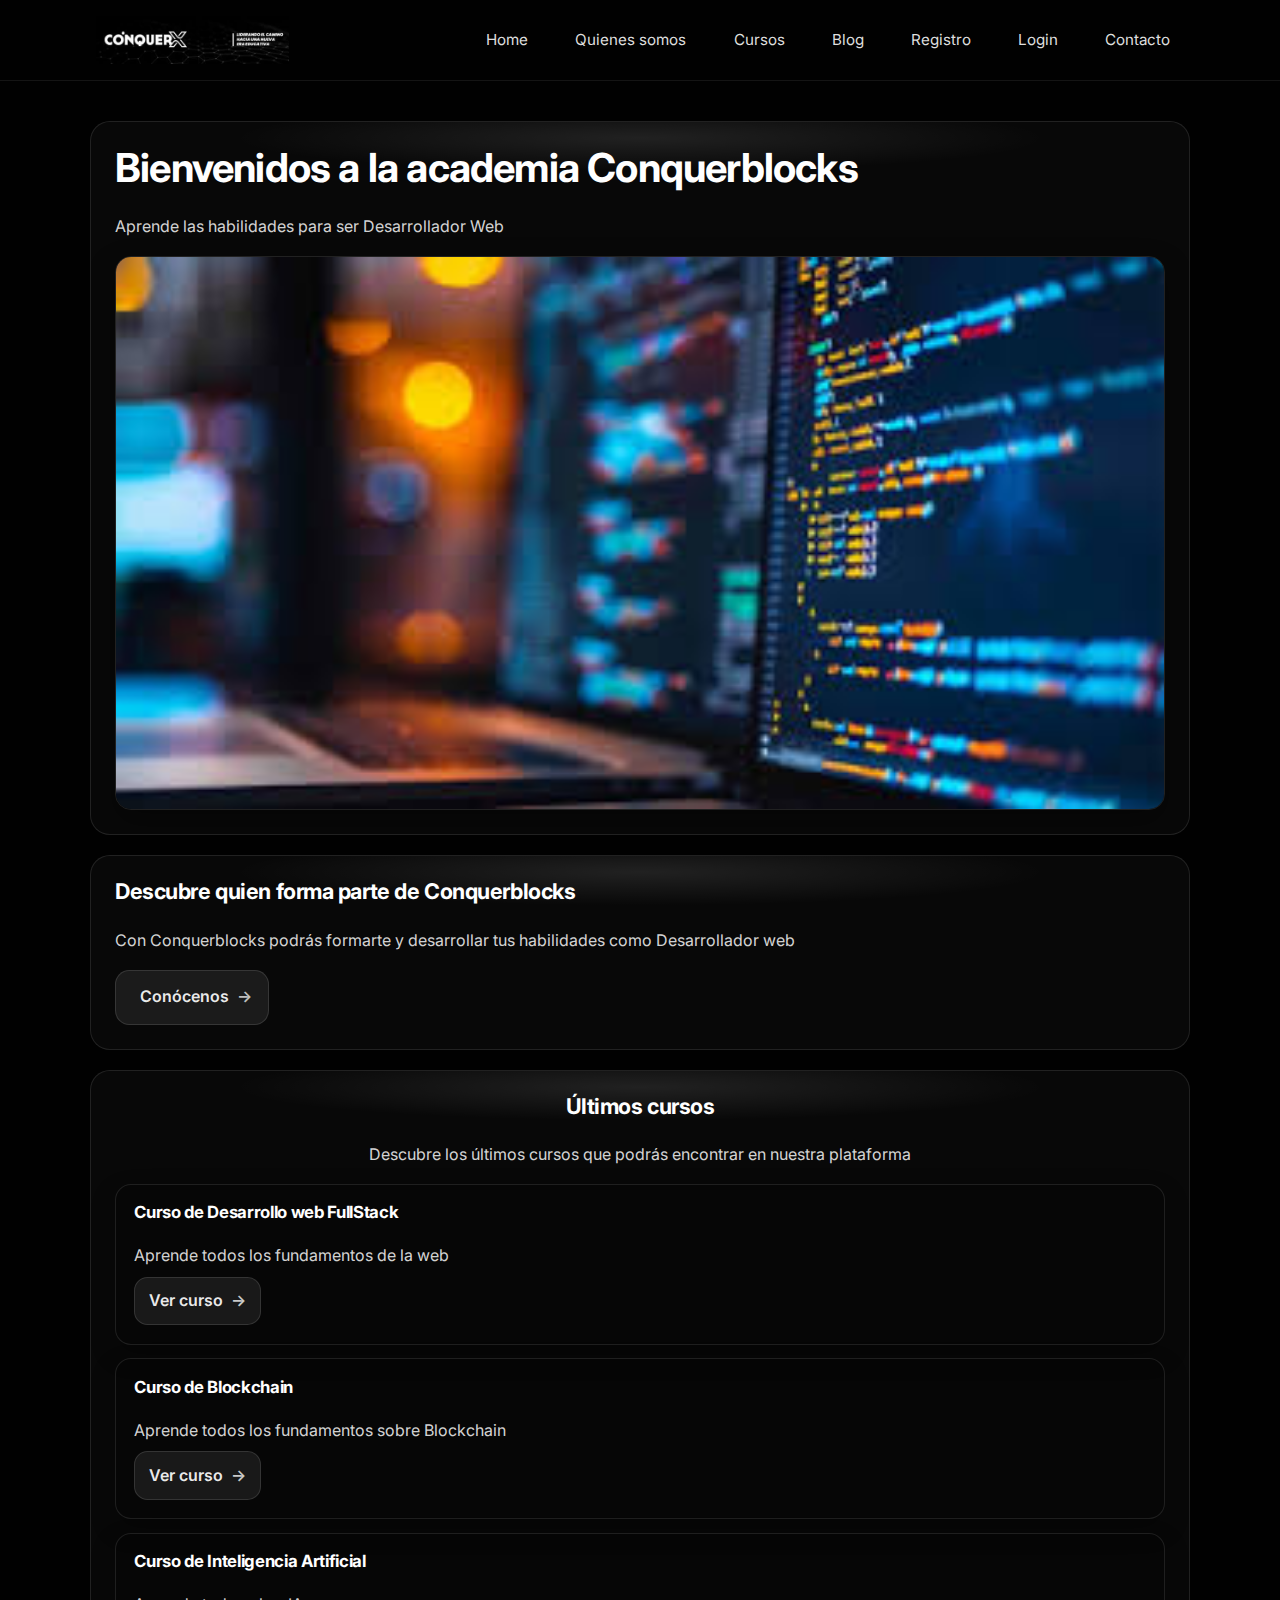
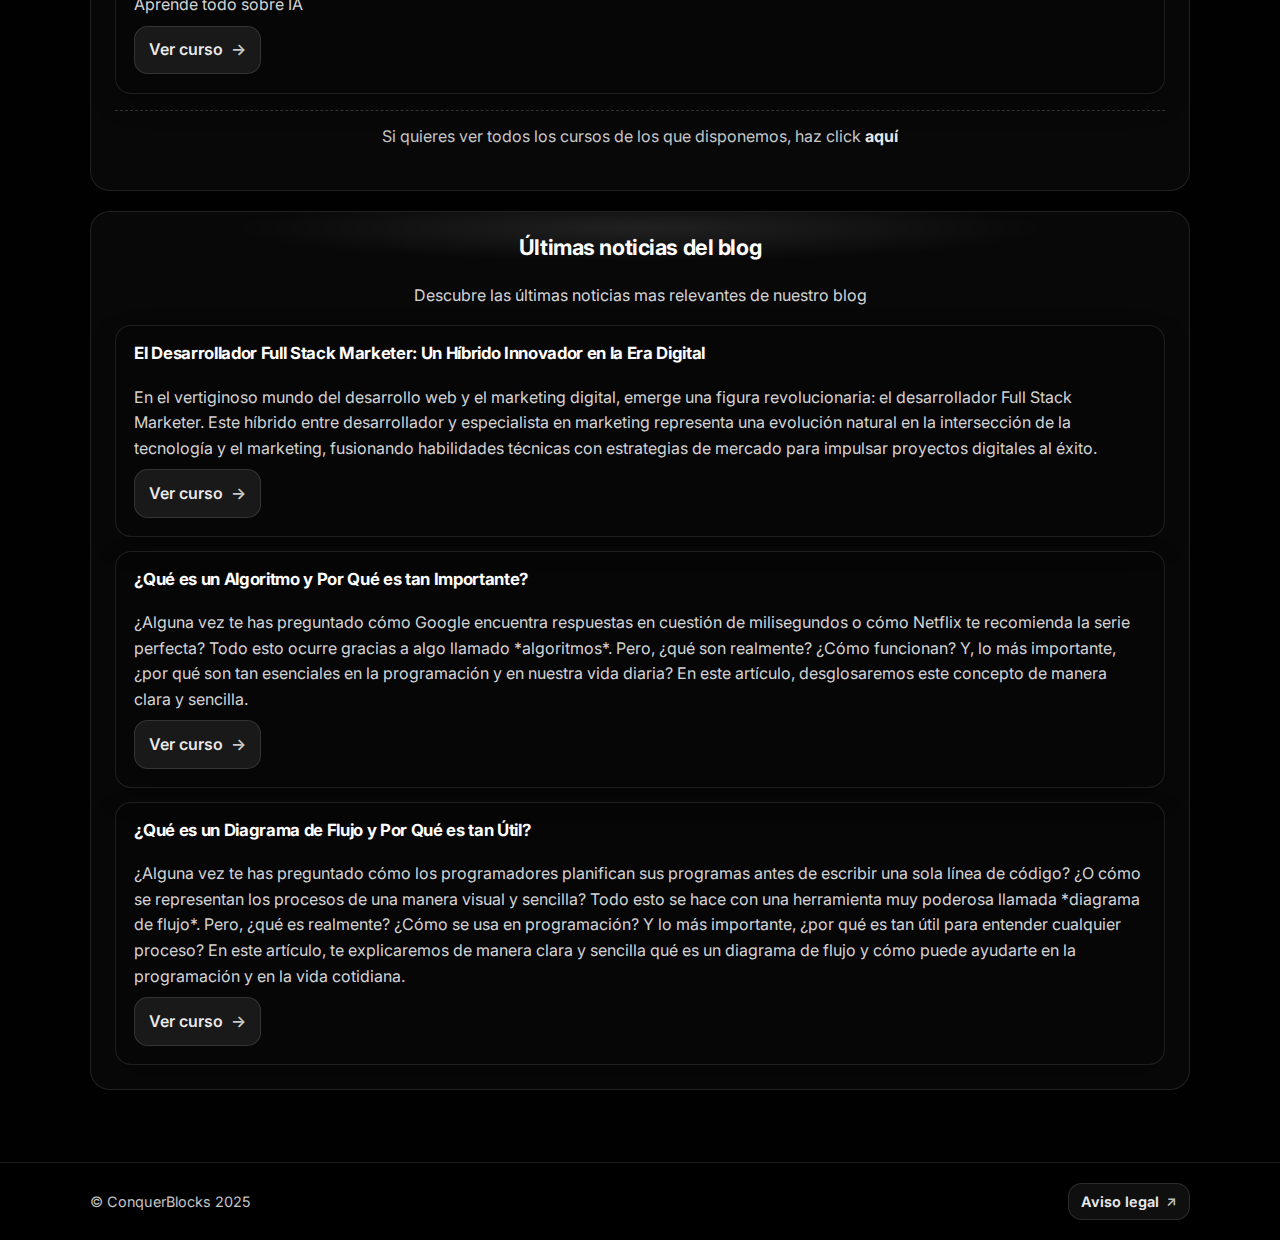
<file: index.html>
<!doctype html>
<html class="no-js" lang="es">

<head>
  <meta charset="utf-8">
  <title>CSS Tarea entregable 5 - Proyecto HTML con estilos</title>
  <meta name="description" content="Fórmate como Desarrollador Web FullStack">
  <meta name="viewport" content="width=device-width, initial-scale=1">
  <link rel="stylesheet" href="css/app.css">
  <link rel="manifest" href="site.webmanifest">
  <meta name="theme-color" content="#fafafa">
  <!--Favicon-->
  <link rel="apple-touch-icon" sizes="57x57" href="/apple-icon-57x57.png">
  <link rel="apple-touch-icon" sizes="60x60" href="/apple-icon-60x60.png">
  <link rel="apple-touch-icon" sizes="72x72" href="/apple-icon-72x72.png">
  <link rel="apple-touch-icon" sizes="76x76" href="/apple-icon-76x76.png">
  <link rel="apple-touch-icon" sizes="114x114" href="/apple-icon-114x114.png">
  <link rel="apple-touch-icon" sizes="120x120" href="/apple-icon-120x120.png">
  <link rel="apple-touch-icon" sizes="144x144" href="/apple-icon-144x144.png">
  <link rel="apple-touch-icon" sizes="152x152" href="/apple-icon-152x152.png">
  <link rel="apple-touch-icon" sizes="180x180" href="/apple-icon-180x180.png">
  <link rel="icon" type="image/png" sizes="192x192"  href="/android-icon-192x192.png">
  <link rel="icon" type="image/png" sizes="32x32" href="/favicon-32x32.png">
  <link rel="icon" type="image/png" sizes="96x96" href="/favicon-96x96.png">
  <link rel="icon" type="image/png" sizes="16x16" href="/favicon-16x16.png">
  <link rel="manifest" href="/manifest.json">
  <meta name="msapplication-TileColor" content="#ffffff">
  <meta name="msapplication-TileImage" content="/ms-icon-144x144.png">
  <meta name="theme-color" content="#ffffff">
  <!--Tipografía-->
  <link rel="preconnect" href="https://fonts.googleapis.com">
  <link rel="preconnect" href="https://fonts.gstatic.com" crossorigin>
  <link href="https://fonts.googleapis.com/css2?family=Inter:ital,opsz,wght@0,14..32,100..900;1,14..32,100..900&display=swap" rel="stylesheet">
</head>

<body class="page-home">
 <header class="site-header">
    <figure class="home-logo">
      <img class="logo" width="150px" src="/img/headpractica.jpg" alt="Logotipo de Conquerblocks">
    </figure>
      <button class="nav-toggle" type="button" aria-label="Abrir menú">
        <span></span><span></span><span></span></button>
    <nav class="header-nav">
      <ul>
        <li><a href="index.html">Home</a></li>
        <li><a href="quienes-somos.html">Quienes somos</a></li>
        <li><a href="cursos.html">Cursos</a></li>
        <li><a href="blog.html">Blog</a></li>
        <li><a href="registro.html">Registro</a></li>
        <li><a href="login.html">Login</a></li>
        <li><a href="contacto.html">Contacto</a></li>
      </ul>
    </nav>
 </header>

<main>
  <section class="home-greet">  
  <h1>Bienvenidos a la academia Conquerblocks</h1>
  <p>Aprende las habilidades para ser Desarrollador Web</p>
  <figure>
    <figcaption class="sr-only">Panel de control de la Academia ConquerBlocks</figcaption> 
    <img class="greet-img" width="500px" src="/img/Desarrollo.jpg" alt="Aprende las habilidades para ser un buen Desarrollador@ Web"> 
  </figure>
  </section>

  <section class="home-discover">
  <h2>Descubre quien forma parte de Conquerblocks</h2>
  <p>Con Conquerblocks podrás formarte y desarrollar tus habilidades como Desarrollador web </p>
  <p><a href="quienes-somos.html">Conócenos</a></p>
  </section>

  <section class="home-course">
   <h2>Últimos cursos</h2>
   <p>Descubre los últimos cursos que podrás encontrar en nuestra plataforma</p>

   <article class="course1">
   <h3>Curso de Desarrollo web FullStack</h3>
   <p>Aprende todos los fundamentos de la web</p>
   <p><a href="cursos/curso1.html">Ver curso</a></p>
   </article>

    <article class="course2">
   <h3>Curso de Blockchain</h3>
   <p>Aprende todos los fundamentos sobre Blockchain</p>
   <p><a href="cursos/curso2.html">Ver curso</a></p>
   </article>

   <article class="course3">
   <h3>Curso de Inteligencia Artificial</h3>
   <p>Aprende todo sobre IA</p>
   <p><a href="cursos/curso3.html">Ver curso</a></p>
   </article>

   <p class="course-link">Si quieres ver todos los cursos de los que disponemos, haz click <a href="cursos.html">aquí</a></p>
  </section>

  <section class="home-news">
   <h2>Últimas noticias del blog</h2>
   <p>Descubre las últimas noticias mas relevantes de nuestro blog</p>

   <article class="news1">
   <h3>El Desarrollador Full Stack Marketer: Un Híbrido Innovador en la Era Digital</h3>
   <p>En el vertiginoso mundo del desarrollo web y el marketing digital, emerge una figura revolucionaria: 
    el desarrollador Full Stack Marketer. Este híbrido entre desarrollador y especialista en marketing 
    representa una evolución natural en la intersección de la tecnología y el marketing, fusionando habilidades 
    técnicas con estrategias de mercado para impulsar proyectos digitales al éxito.</p>
   <p><a target="_blank" href="blog/blog1.html">Ver curso</a></p>
   </article>

    <article class="news2">
   <h3>¿Qué es un Algoritmo y Por Qué es tan Importante?</h3>
   <p>¿Alguna vez te has preguntado cómo Google encuentra respuestas en cuestión de milisegundos o cómo Netflix 
    te recomienda la serie perfecta? Todo esto ocurre gracias a algo llamado *algoritmos*. Pero, ¿qué son realmente? 
    ¿Cómo funcionan? Y, lo más importante, ¿por qué son tan esenciales en la programación y en nuestra vida diaria? 
    En este artículo, desglosaremos este concepto de manera clara y sencilla.</p>
   <p><a target="_blank" href="blog/blog2.html">Ver curso</a></p>
   </article>

    <article class="news3">
   <h3>¿Qué es un Diagrama de Flujo y Por Qué es tan Útil?</h3>
   <p>¿Alguna vez te has preguntado cómo los programadores planifican sus programas antes de escribir una sola línea de 
    código? ¿O cómo se representan los procesos de una manera visual y sencilla? Todo esto se hace con una herramienta 
    muy poderosa llamada *diagrama de flujo*. Pero, ¿qué es realmente? ¿Cómo se usa en programación? Y lo más importante, 
    ¿por qué es tan útil para entender cualquier proceso? En este artículo, te explicaremos de manera clara y sencilla qué 
    es un diagrama de flujo y cómo puede ayudarte en la programación y en la vida cotidiana.</p>
   <p><a target="_blank" href="blog/blog3.html">Ver curso</a></p>
   </article>
  </section>
</main>

<footer>
  <p><span class="copy-r">© ConquerBlocks 2025</span><a href="aviso-legal.html">Aviso legal</a></p>
</footer>
</body>
</html>
</file>
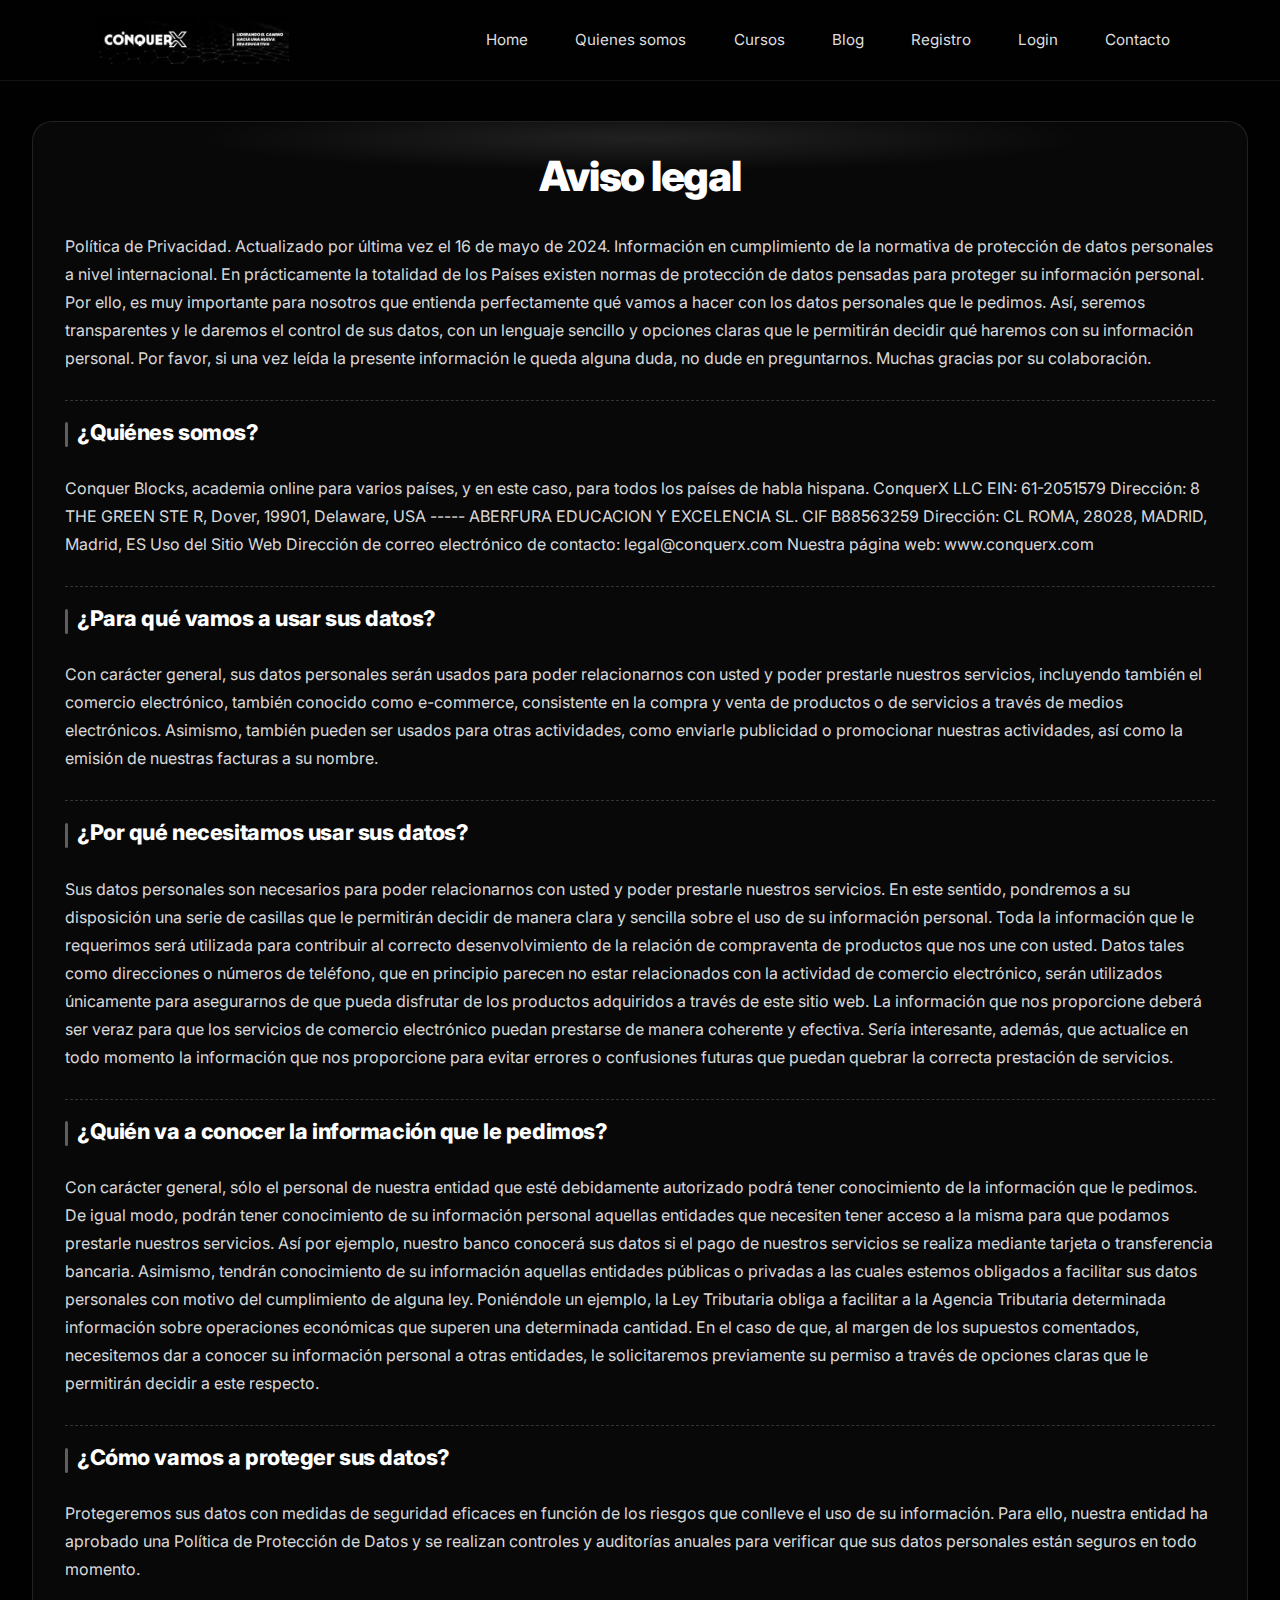
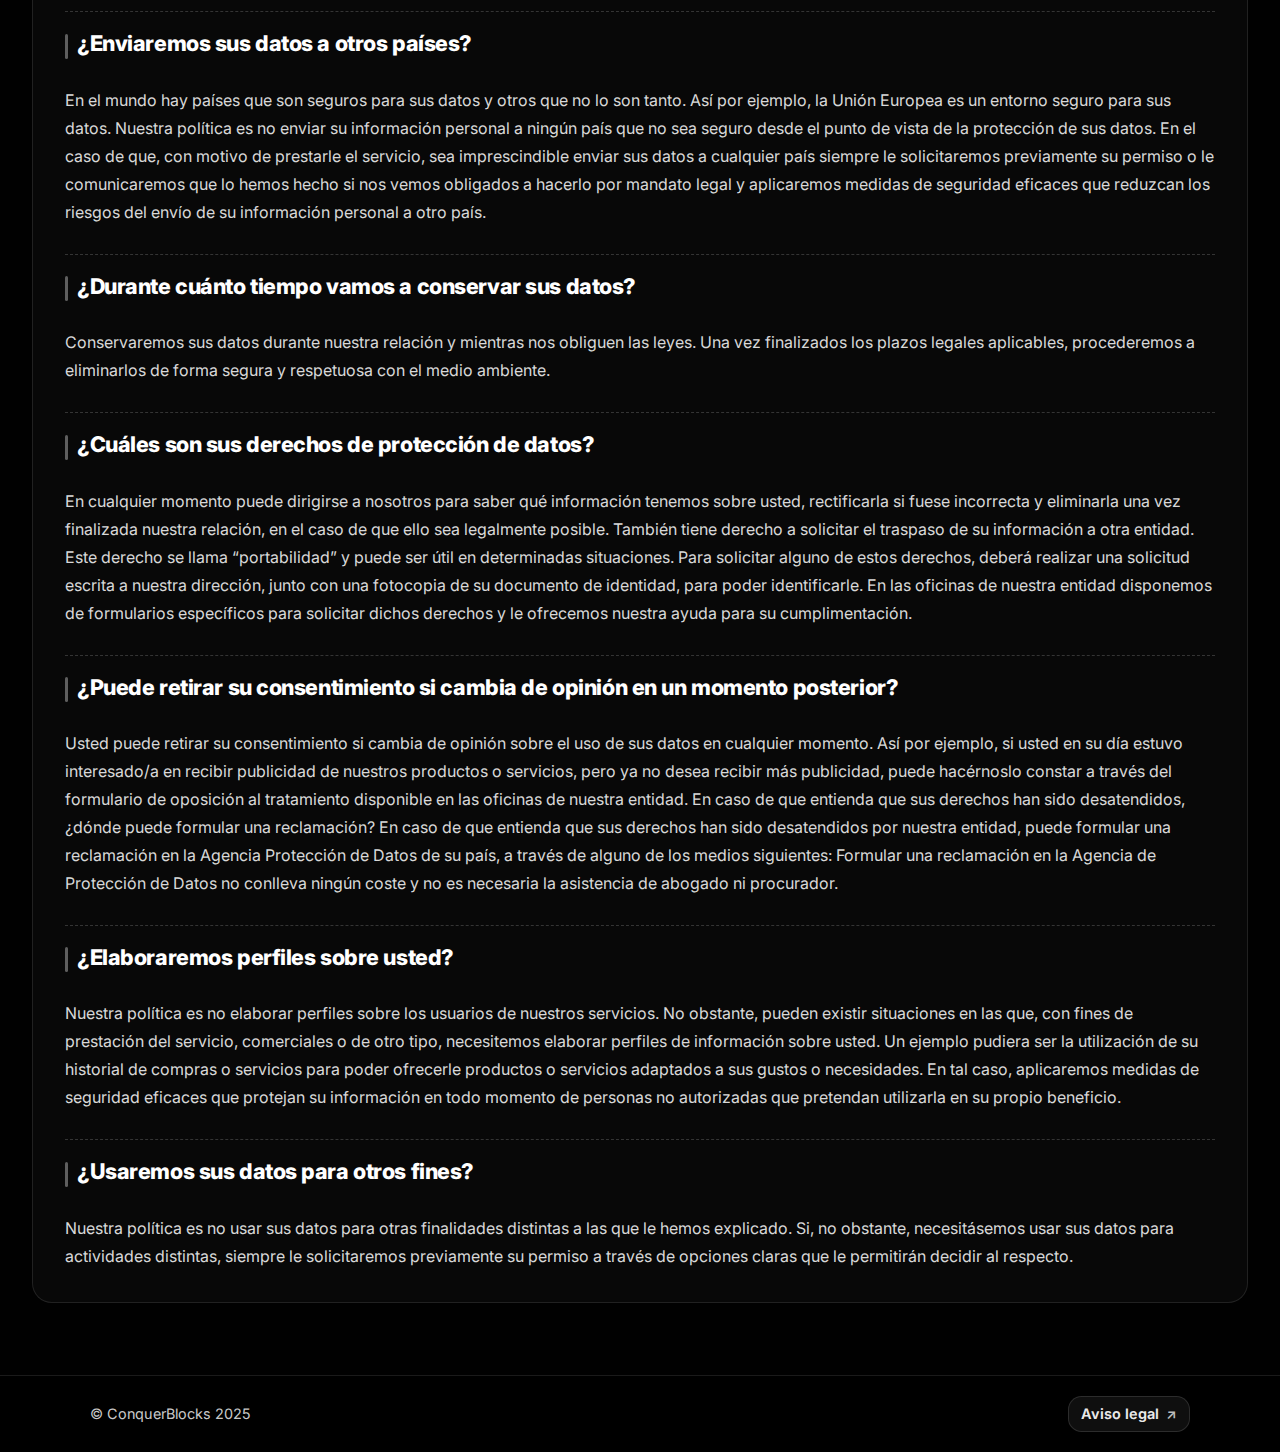
<file: aviso-legal.html>
<!doctype html>
<html class="no-js" lang="es">

<head>
  <meta charset="utf-8">
  <title> Aviso legal | Academia ConquerBlocks</title>
  <meta name="description" content="">
  <meta name="viewport" content="width=device-width, initial-scale=1">
  <link rel="stylesheet" href="css/app.css">

  <link rel="apple-touch-icon" sizes="57x57" href="/apple-icon-57x57.png">
  <link rel="apple-touch-icon" sizes="60x60" href="/apple-icon-60x60.png">
  <link rel="apple-touch-icon" sizes="72x72" href="/apple-icon-72x72.png">
  <link rel="apple-touch-icon" sizes="76x76" href="/apple-icon-76x76.png">
  <link rel="apple-touch-icon" sizes="114x114" href="/apple-icon-114x114.png">
  <link rel="apple-touch-icon" sizes="120x120" href="/apple-icon-120x120.png">
  <link rel="apple-touch-icon" sizes="144x144" href="/apple-icon-144x144.png">
  <link rel="apple-touch-icon" sizes="152x152" href="/apple-icon-152x152.png">
  <link rel="apple-touch-icon" sizes="180x180" href="/apple-icon-180x180.png">
  <link rel="icon" type="image/png" sizes="192x192"  href="/android-icon-192x192.png">
  <link rel="icon" type="image/png" sizes="32x32" href="/favicon-32x32.png">
  <link rel="icon" type="image/png" sizes="96x96" href="/favicon-96x96.png">
  <link rel="icon" type="image/png" sizes="16x16" href="/favicon-16x16.png">
  <link rel="manifest" href="/manifest.json">
  
  <meta name="msapplication-TileColor" content="#ffffff">
  <meta name="msapplication-TileImage" content="/ms-icon-144x144.png">
  <meta name="theme-color" content="#ffffff">
  <!--Tipografía-->
  <link rel="preconnect" href="https://fonts.googleapis.com">
  <link rel="preconnect" href="https://fonts.gstatic.com" crossorigin>
  <link href="https://fonts.googleapis.com/css2?family=Inter:ital,opsz,wght@0,14..32,100..900;1,14..32,100..900&display=swap" rel="stylesheet">
</head>

<body class="page-legal">
<header class="site-header">
    <figure class="home-logo">
      <img class="logo" width="150px" src="/img/headpractica.jpg" alt="Logotipo de Conquerblocks">
    </figure>
        <button class="nav-toggle" type="button" aria-label="Abrir menú">
        <span></span><span></span><span></span></button>
    <nav class="header-nav">
      <ul>
        <li><a href="index.html">Home</a></li>
        <li><a href="quienes-somos.html">Quienes somos</a></li>
        <li><a href="cursos.html">Cursos</a></li>
        <li><a href="blog.html">Blog</a></li>
        <li><a href="registro.html">Registro</a></li>
        <li><a href="login.html">Login</a></li>
        <li><a href="contacto.html">Contacto</a></li>
      </ul>
    </nav>
 </header>

 <main class="legal">
  <article class="legal-article">
 <h1>Aviso legal</h1>
 <p>Política de Privacidad. Actualizado por última vez el 16 de mayo de 2024. 
  Información en cumplimiento de la normativa de protección de datos personales a nivel internacional. 
  En prácticamente la totalidad de los Países existen normas de protección de datos pensadas para 
  proteger su información personal. 
  Por ello, es muy importante para nosotros que entienda perfectamente qué vamos a hacer con los datos 
  personales que le pedimos. Así, seremos transparentes y le daremos el control de sus datos, con un 
  lenguaje sencillo y opciones claras que le permitirán decidir qué haremos con su información personal.
  Por favor, si una vez leída la presente información le queda alguna duda, no dude en preguntarnos. 
  Muchas gracias por su colaboración.</p>
<h2>¿Quiénes somos?</h2>
<p>Conquer Blocks, academia online para varios países, y en este caso, para todos los países de habla hispana.
  ConquerX LLC
  EIN: 61-2051579
  Dirección: 8 THE GREEN STE R, Dover, 19901, Delaware, USA
  -----
  ABERFURA EDUCACION Y EXCELENCIA SL.
  CIF B88563259
  Dirección:  CL ROMA, 28028, MADRID, Madrid, ES
  ‍Uso del Sitio Web
  ‍Dirección de correo electrónico de contacto: legal@conquerx.com
  Nuestra página web: www.conquerx.com</p>
<h2>¿Para qué vamos a usar sus datos?</h2>
<p>Con carácter general, sus datos personales serán usados para poder relacionarnos con usted y poder prestarle 
  nuestros servicios, incluyendo también el comercio electrónico, también conocido como e-commerce, consistente 
  en la compra y venta de productos o de servicios a través de medios electrónicos. Asimismo, también pueden ser 
  usados para otras actividades, como enviarle publicidad o promocionar nuestras actividades, así como la emisión 
  de nuestras facturas a su nombre.</p>
<h2>¿Por qué necesitamos usar sus datos?</h2>
<p>Sus datos personales son necesarios para poder relacionarnos con usted y poder prestarle nuestros servicios. 
  En este sentido, pondremos a su disposición una serie de casillas que le permitirán decidir de manera clara y 
  sencilla sobre el uso de su información personal. Toda la información que le requerimos será utilizada para 
  contribuir al correcto desenvolvimiento de la relación de compraventa de productos que nos une con usted. 
  Datos tales como direcciones o números de teléfono, que en principio parecen no estar relacionados con la 
  actividad de comercio electrónico, serán utilizados únicamente para asegurarnos de que pueda disfrutar de los 
  productos adquiridos a través de este sitio web. La información que nos proporcione deberá ser veraz para que 
  los servicios de comercio electrónico puedan prestarse de manera coherente y efectiva. Sería interesante, además, 
  que actualice en todo momento la información que nos proporcione para evitar errores o confusiones futuras que 
  puedan quebrar la correcta prestación de servicios.</p>
<h2>¿Quién va a conocer la información que le pedimos?</h2>
<p>Con carácter general, sólo el personal de nuestra entidad que esté debidamente autorizado podrá tener conocimiento 
  de la información que le pedimos. De igual modo, podrán tener conocimiento de su información personal aquellas 
  entidades que necesiten tener acceso a la misma para que podamos prestarle nuestros servicios. Así por ejemplo, 
  nuestro banco conocerá sus datos si el pago de nuestros servicios se realiza mediante tarjeta o transferencia bancaria.
  Asimismo, tendrán conocimiento de su información aquellas entidades públicas o privadas a las cuales estemos obligados 
  a facilitar sus datos personales con motivo del cumplimiento de alguna ley. Poniéndole un ejemplo, la Ley Tributaria 
  obliga a facilitar a la Agencia Tributaria determinada información sobre operaciones económicas que superen una 
  determinada cantidad.
  En el caso de que, al margen de los supuestos comentados, necesitemos dar a conocer su información personal a otras 
  entidades, le solicitaremos previamente su permiso a través de opciones claras que le permitirán decidir a este respecto.</p>
<h2>¿Cómo vamos a proteger sus datos?</h2>
<p>Protegeremos sus datos con medidas de seguridad eficaces en función de los riesgos que conlleve el uso de su información. 
  Para ello, nuestra entidad ha aprobado una Política de Protección de Datos y se realizan controles y auditorías anuales 
  para verificar que sus datos personales están seguros en todo momento.</p>
<h2>¿Enviaremos sus datos a otros países?</h2>
<p>En el mundo hay países que son seguros para sus datos y otros que no lo son tanto. Así por ejemplo, la Unión Europea es un 
  entorno seguro para sus datos. Nuestra política es no enviar su información personal a ningún país que no sea seguro desde 
  el punto de vista de la protección de sus datos. En el caso de que, con motivo de prestarle el servicio, sea imprescindible 
  enviar sus datos a cualquier país siempre le solicitaremos previamente su permiso o le comunicaremos que lo hemos hecho si 
  nos vemos obligados a hacerlo por mandato legal y aplicaremos medidas de seguridad eficaces que reduzcan los riesgos del 
  envío de su información personal a otro país.</p>
<h2>¿Durante cuánto tiempo vamos a conservar sus datos?</h2>
<p>Conservaremos sus datos durante nuestra relación y mientras nos obliguen las leyes. Una vez finalizados los plazos legales 
  aplicables, procederemos a eliminarlos de forma segura y respetuosa con el medio ambiente.</p>
<h2>¿Cuáles son sus derechos de protección de datos?</h2>
<p>En cualquier momento puede dirigirse a nosotros para saber qué información tenemos sobre usted, rectificarla si fuese incorrecta 
  y eliminarla una vez finalizada nuestra relación, en el caso de que ello sea legalmente posible. También tiene derecho a solicitar 
  el traspaso de su información a otra entidad. Este derecho se llama “portabilidad” y puede ser útil en determinadas situaciones.
  Para solicitar alguno de estos derechos, deberá realizar una solicitud escrita a nuestra dirección, junto con una fotocopia de su 
  documento de identidad, para poder identificarle. En las oficinas de nuestra entidad disponemos de formularios específicos para 
  solicitar dichos derechos y le ofrecemos nuestra ayuda para su cumplimentación.</p>
<h2>¿Puede retirar su consentimiento si cambia de opinión en un momento posterior?</h2>
<p>Usted puede retirar su consentimiento si cambia de opinión sobre el uso de sus datos en cualquier momento. Así por ejemplo, 
  si usted en su día estuvo interesado/a en recibir publicidad de nuestros productos o servicios, pero ya no desea recibir más 
  publicidad, puede hacérnoslo constar a través del formulario de oposición al tratamiento disponible en las oficinas de nuestra 
  entidad. En caso de que entienda que sus derechos han sido desatendidos, ¿dónde puede formular una reclamación? En caso de 
  que entienda que sus derechos han sido desatendidos por nuestra entidad, puede formular una reclamación en la Agencia 
  Protección de Datos de su país, a través de alguno de los medios siguientes: Formular una reclamación en la Agencia de Protección 
  de Datos no conlleva ningún coste y no es necesaria la asistencia de abogado ni procurador.</p>
<h2>¿Elaboraremos perfiles sobre usted?</h2>
<p>Nuestra política es no elaborar perfiles sobre los usuarios de nuestros servicios. No obstante, pueden existir situaciones en las 
  que, con fines de prestación del servicio, comerciales o de otro tipo, necesitemos elaborar perfiles de información sobre usted. 
  Un ejemplo pudiera ser la utilización de su historial de compras o servicios para poder ofrecerle productos o servicios adaptados 
  a sus gustos o necesidades. En tal caso, aplicaremos medidas de seguridad eficaces que protejan su información en todo momento 
  de personas no autorizadas que pretendan utilizarla en su propio beneficio.</p>
<h2>¿Usaremos sus datos para otros fines?</h2>
<p>Nuestra política es no usar sus datos para otras finalidades distintas a las que le hemos explicado. Si, no obstante, necesitásemos 
  usar sus datos para actividades distintas, siempre le solicitaremos previamente su permiso a través de opciones claras que le 
  permitirán decidir al respecto.</p>
  </article>
 </main>
<footer>
  <p>© ConquerBlocks 2025<a href="aviso-legal.html">Aviso legal</a></p>
</footer>

</body>

</html>
</file>
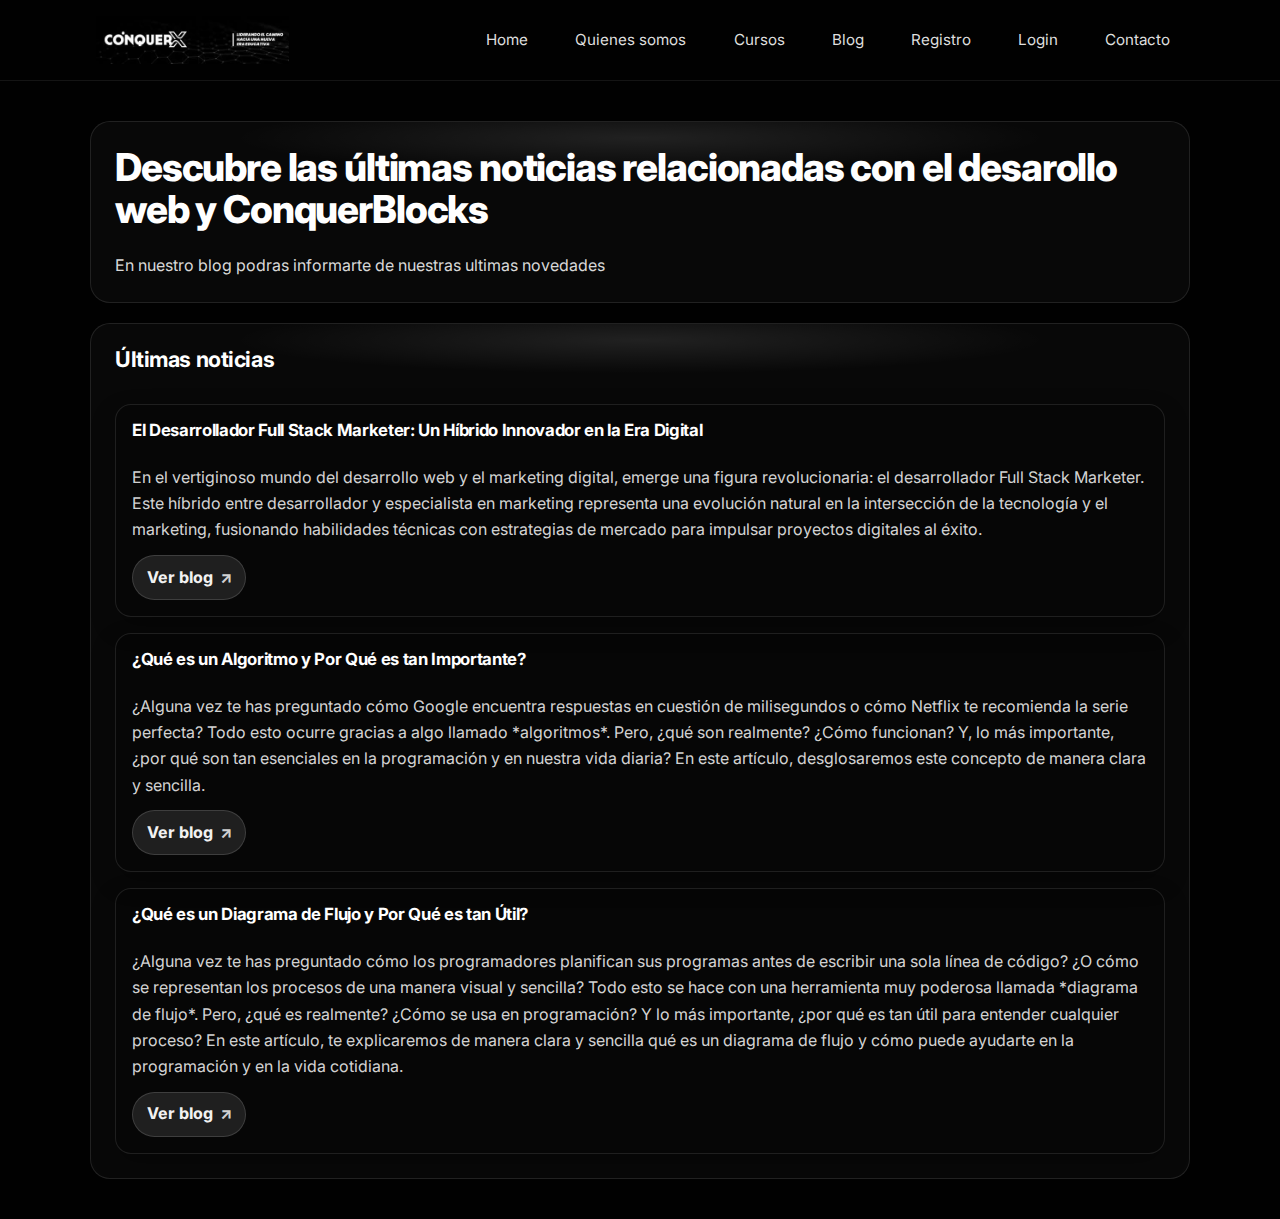
<file: blog.html>
<!doctype html>
<html class="no-js" lang="es">

<head>
  <meta charset="utf-8">
  <title> Descubre las novedades que trae el sector | Academia ConquerBlocks</title>
  <meta name="description" content="Mantente informado sobre el Desarrollo web">
  <meta name="viewport" content="width=device-width, initial-scale=1">
  <link rel="stylesheet" href="css/app.css">

  <link rel="apple-touch-icon" sizes="57x57" href="/apple-icon-57x57.png">
  <link rel="apple-touch-icon" sizes="60x60" href="/apple-icon-60x60.png">
  <link rel="apple-touch-icon" sizes="72x72" href="/apple-icon-72x72.png">
  <link rel="apple-touch-icon" sizes="76x76" href="/apple-icon-76x76.png">
  <link rel="apple-touch-icon" sizes="114x114" href="/apple-icon-114x114.png">
  <link rel="apple-touch-icon" sizes="120x120" href="/apple-icon-120x120.png">
  <link rel="apple-touch-icon" sizes="144x144" href="/apple-icon-144x144.png">
  <link rel="apple-touch-icon" sizes="152x152" href="/apple-icon-152x152.png">
  <link rel="apple-touch-icon" sizes="180x180" href="/apple-icon-180x180.png">
  <link rel="icon" type="image/png" sizes="192x192"  href="/android-icon-192x192.png">
  <link rel="icon" type="image/png" sizes="32x32" href="/favicon-32x32.png">
  <link rel="icon" type="image/png" sizes="96x96" href="/favicon-96x96.png">
  <link rel="icon" type="image/png" sizes="16x16" href="/favicon-16x16.png">
  <link rel="manifest" href="/manifest.json">
  
  <meta name="msapplication-TileColor" content="#ffffff">
  <meta name="msapplication-TileImage" content="/ms-icon-144x144.png">
  <meta name="theme-color" content="#ffffff">
  <!--Tipografía-->
  <link rel="preconnect" href="https://fonts.googleapis.com">
  <link rel="preconnect" href="https://fonts.gstatic.com" crossorigin>
  <link href="https://fonts.googleapis.com/css2?family=Inter:ital,opsz,wght@0,14..32,100..900;1,14..32,100..900&display=swap" rel="stylesheet">
</head>

<body class="page-blog">
<header class="site-header">
    <figure class="home-logo">
      <img class="logo" width="150px" src="/img/headpractica.jpg" alt="Logotipo de Conquerblocks">
    </figure>
        <button class="nav-toggle" type="button" aria-label="Abrir menú">
        <span></span><span></span><span></span></button>
    <nav class="header-nav">
      <ul>
        <li><a href="index.html">Home</a></li>
        <li><a href="quienes-somos.html">Quienes somos</a></li>
        <li><a href="cursos.html">Cursos</a></li>
        <li><a href="blog.html">Blog</a></li>
        <li><a href="registro.html">Registro</a></li>
        <li><a href="login.html">Login</a></li>
        <li><a href="contacto.html">Contacto</a></li>
      </ul>
    </nav>
 </header>
<main class="blog">
<section>
 <h1>Descubre las últimas noticias relacionadas con el desarollo web y ConquerBlocks</h1>
 <p>En nuestro blog podras informarte de nuestras ultimas novedades</p>
</section>

<section>
<h2>Últimas noticias</h2>
 <article>
 <h3>El Desarrollador Full Stack Marketer: Un Híbrido Innovador en la Era Digital</h3>
 <p>En el vertiginoso mundo del desarrollo web y el marketing digital, emerge una figura revolucionaria: 
  el desarrollador Full Stack Marketer. Este híbrido entre desarrollador y especialista en marketing 
  representa una evolución natural en la intersección de la tecnología y el marketing, fusionando habilidades 
  técnicas con estrategias de mercado para impulsar proyectos digitales al éxito.</p>
 <p><a target="_blank" href="blog/blog1.html">Ver blog</a></p>
 </article>

 <article>
 <h3>¿Qué es un Algoritmo y Por Qué es tan Importante?</h3>
 <p>¿Alguna vez te has preguntado cómo Google encuentra respuestas en cuestión de milisegundos o cómo Netflix 
  te recomienda la serie perfecta? Todo esto ocurre gracias a algo llamado *algoritmos*. Pero, ¿qué son realmente? 
  ¿Cómo funcionan? Y, lo más importante, ¿por qué son tan esenciales en la programación y en nuestra vida diaria? 
  En este artículo, desglosaremos este concepto de manera clara y sencilla.</p>
 <p><a target="_blank" href="blog/blog2.html">Ver blog</a></p>
 </article>

 <article>
 <h3>¿Qué es un Diagrama de Flujo y Por Qué es tan Útil?</h3>
 <p>¿Alguna vez te has preguntado cómo los programadores planifican sus programas antes de escribir una sola línea de 
  código? ¿O cómo se representan los procesos de una manera visual y sencilla? Todo esto se hace con una herramienta 
  muy poderosa llamada *diagrama de flujo*. Pero, ¿qué es realmente? ¿Cómo se usa en programación? Y lo más importante, 
  ¿por qué es tan útil para entender cualquier proceso? En este artículo, te explicaremos de manera clara y sencilla qué 
  es un diagrama de flujo y cómo puede ayudarte en la programación y en la vida cotidiana.</p>
 <p><a target="_blank" href="blog/blog3.html">Ver blog</a></p>
 </article>

</section>

</main>
</body>

</html>
</file>
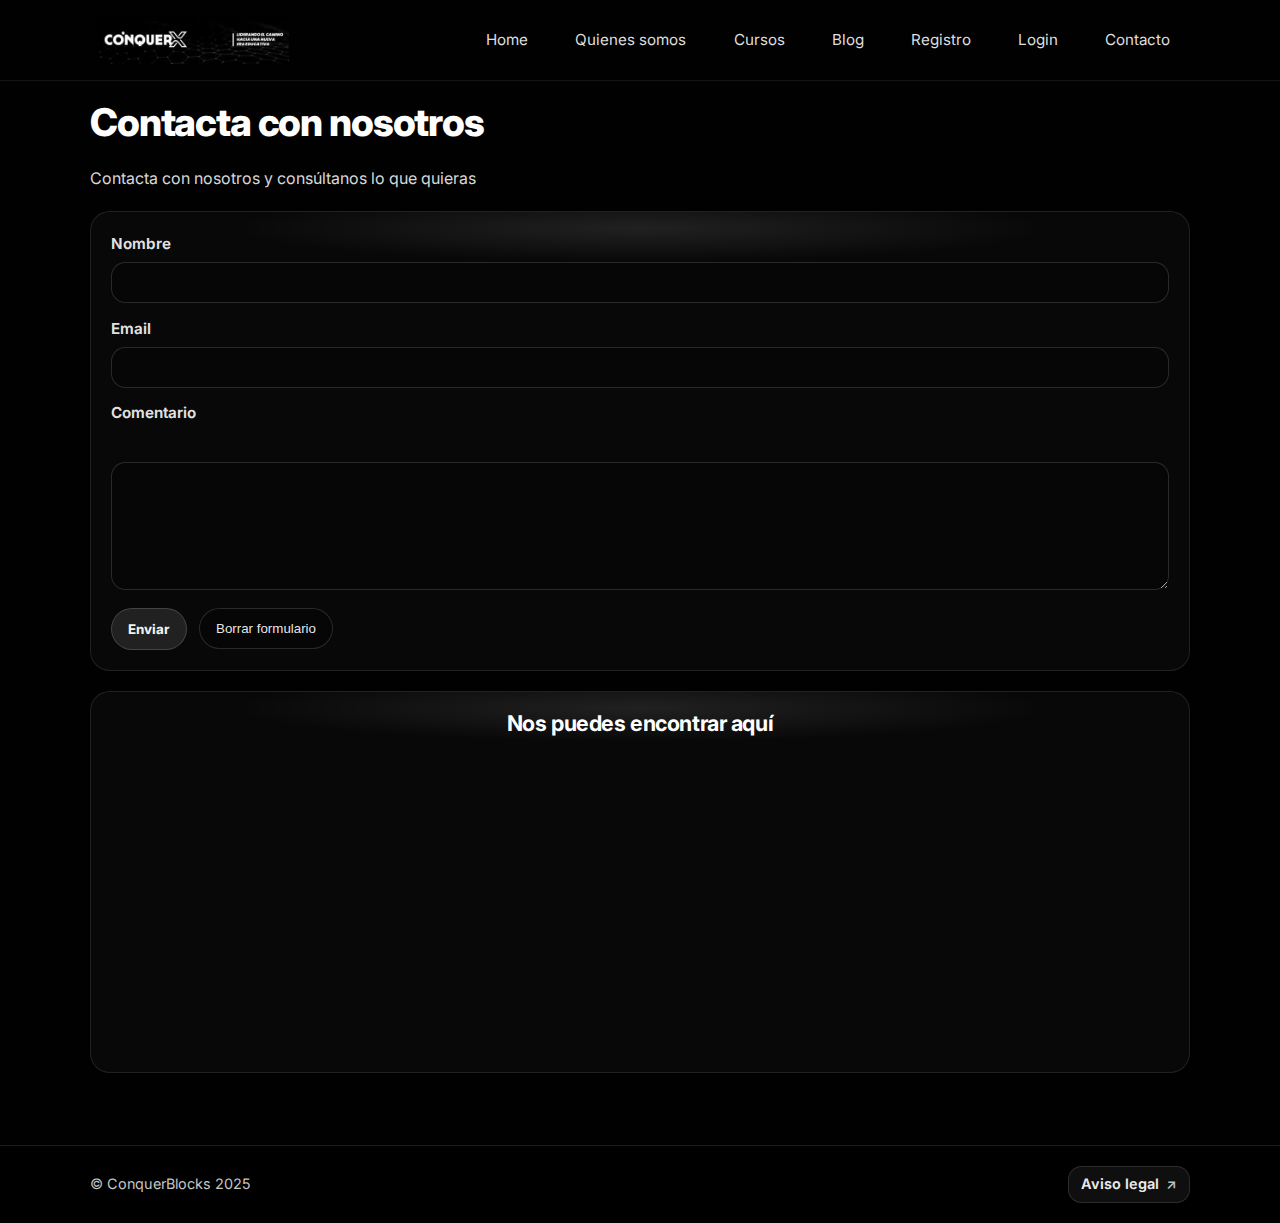
<file: contacto.html>
<!doctype html>
<html class="no-js" lang="es">

<head>
  <meta charset="utf-8">
  <title> Contáctanos | Academia ConquerBlocks</title>
  <meta name="description" content="Contacta con nosotros">
  <meta name="viewport" content="width=device-width, initial-scale=1">
  <link rel="stylesheet" href="css/app.css">

  <link rel="apple-touch-icon" sizes="57x57" href="/apple-icon-57x57.png">
  <link rel="apple-touch-icon" sizes="60x60" href="/apple-icon-60x60.png">
  <link rel="apple-touch-icon" sizes="72x72" href="/apple-icon-72x72.png">
  <link rel="apple-touch-icon" sizes="76x76" href="/apple-icon-76x76.png">
  <link rel="apple-touch-icon" sizes="114x114" href="/apple-icon-114x114.png">
  <link rel="apple-touch-icon" sizes="120x120" href="/apple-icon-120x120.png">
  <link rel="apple-touch-icon" sizes="144x144" href="/apple-icon-144x144.png">
  <link rel="apple-touch-icon" sizes="152x152" href="/apple-icon-152x152.png">
  <link rel="apple-touch-icon" sizes="180x180" href="/apple-icon-180x180.png">
  <link rel="icon" type="image/png" sizes="192x192"  href="/android-icon-192x192.png">
  <link rel="icon" type="image/png" sizes="32x32" href="/favicon-32x32.png">
  <link rel="icon" type="image/png" sizes="96x96" href="/favicon-96x96.png">
  <link rel="icon" type="image/png" sizes="16x16" href="/favicon-16x16.png">
  <link rel="manifest" href="/manifest.json">
  
  <meta name="msapplication-TileColor" content="#ffffff">
  <meta name="msapplication-TileImage" content="/ms-icon-144x144.png">
  <meta name="theme-color" content="#ffffff">
  <!--Tipografía-->
  <link rel="preconnect" href="https://fonts.googleapis.com">
  <link rel="preconnect" href="https://fonts.gstatic.com" crossorigin>
  <link href="https://fonts.googleapis.com/css2?family=Inter:ital,opsz,wght@0,14..32,100..900;1,14..32,100..900&display=swap" rel="stylesheet">
</head>

<body class="page-contact">
<header class="site-header">
    <figure class="home-logo">
      <img class="logo" width="150px" src="/img/headpractica.jpg" alt="Logotipo de Conquerblocks">
    </figure>
        <button class="nav-toggle" type="button" aria-label="Abrir menú">
        <span></span><span></span><span></span></button>
    <nav class="header-nav">
      <ul>
        <li><a href="index.html">Home</a></li>
        <li><a href="quienes-somos.html">Quienes somos</a></li>
        <li><a href="cursos.html">Cursos</a></li>
        <li><a href="blog.html">Blog</a></li>
        <li><a href="registro.html">Registro</a></li>
        <li><a href="login.html">Login</a></li>
        <li><a href="contacto.html">Contacto</a></li>
      </ul>
    </nav>
</header>

<main class="contact">
<h1> Contacta con nosotros</h1>
<p>Contacta con nosotros y consúltanos lo que quieras</p>
<section class="contact-card"> 
<form method="post">
  <p>
    <label for="name">Nombre</label>
    <input type="text" name="name" id="name" required minlength="1">
  </p>

  <p> 
    <label for="email">Email</label>
    <input type="email" name="email" id="email" required 
    pattern="^[a-zA-Z0-9._%+-]+@gmail\.com$" 
    title="El email debe ser una dirección @gmail.com">
  </p>

  <p> 
    <label for="comment">Comentario</label><br>
    <textarea name="comment" id="" cols="30" rows="5"></textarea>
  </p>
  
  <p> 
    <button>Enviar</button>
    <input type="reset" value="Borrar formulario">
  </p>
</form>
</section>

<section class="contact-map">
  <h2>Nos puedes encontrar aquí</h2>
  <iframe src="https://www.google.com/maps/embed?pb=!1m18!1m12!1m3!1d9868.994057122854!2d-16.613206154538194!3d28.252832006036797!2m3!1f0!2f0!3f0!3m2!1i1024!2i768!4f13.1!3m3!1m2!1s0xc6a8398062de729%3A0x67633a63c20a292d!2sParque%20Nacional%20del%20Teide!5e0!3m2!1ses!2ses!4v1767543702588!5m2!1ses!2ses" 
  width="600" height="450" style="border:0;" allowfullscreen="" loading="lazy" referrerpolicy="no-referrer-when-downgrade"></iframe>
</section>

</main>
<footer>
  <p><span class="copy-r">© ConquerBlocks 2025</span><a href="aviso-legal.html">Aviso legal</a></p>
</footer>
</body>

</html>
</file>
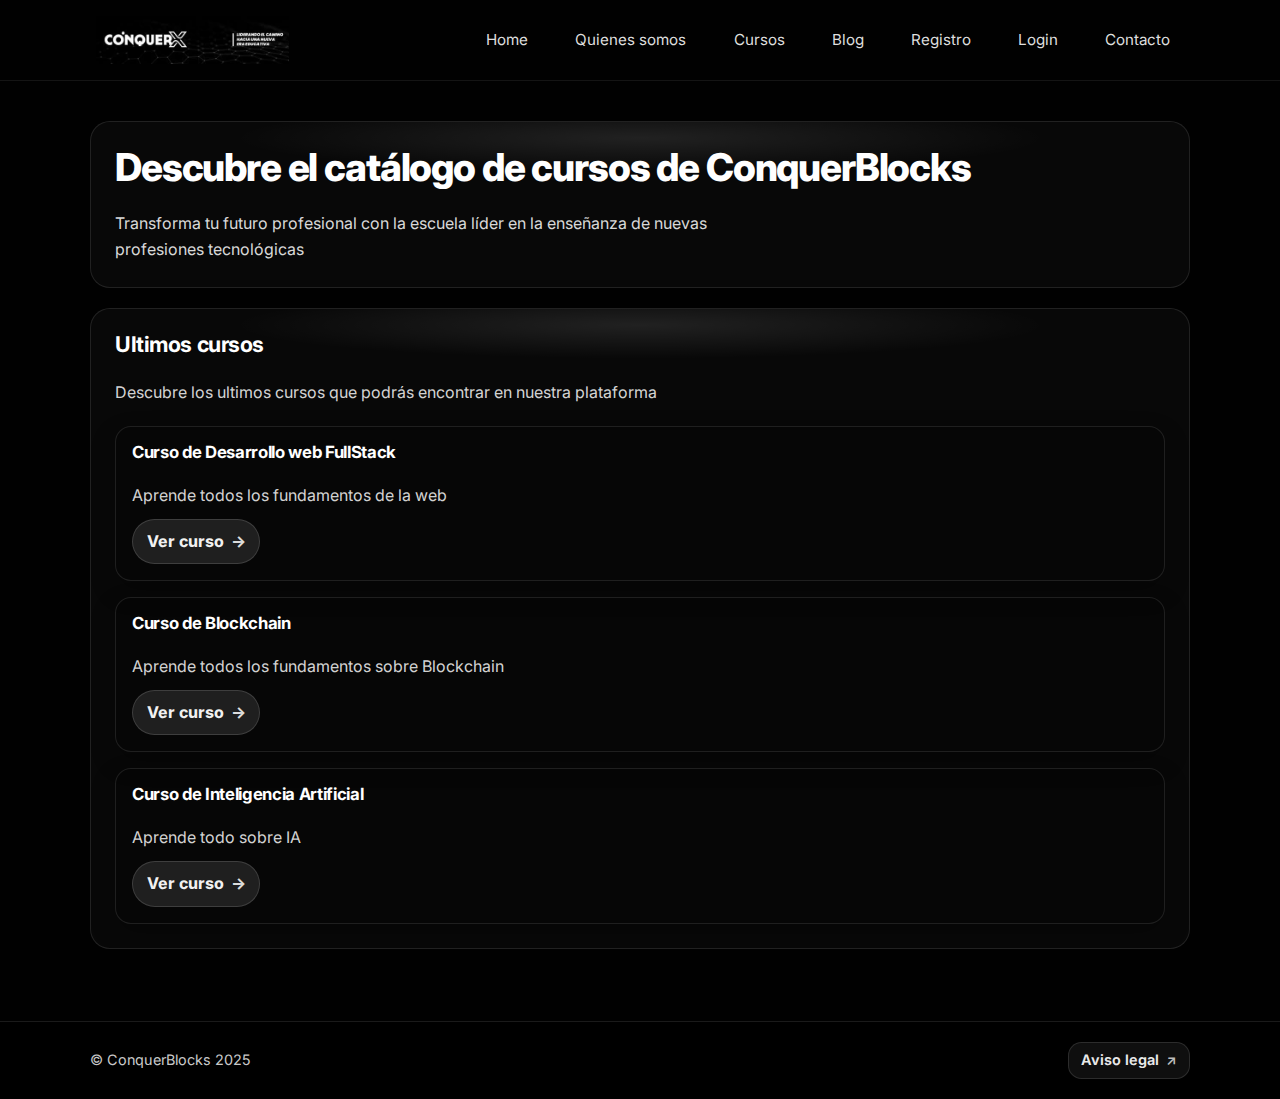
<file: cursos.html>
<!doctype html>
<html class="no-js" lang="es">

<head>
  <meta charset="utf-8">
  <title> Inicia sesión | Fórmate en FullStack y Blockchain Developer</title>
  <meta name="description" content="Inicio de sesion para acceder al contenido">
  <meta name="viewport" content="width=device-width, initial-scale=1">
  <link rel="stylesheet" href="css/app.css">

  <link rel="apple-touch-icon" sizes="57x57" href="/apple-icon-57x57.png">
  <link rel="apple-touch-icon" sizes="60x60" href="/apple-icon-60x60.png">
  <link rel="apple-touch-icon" sizes="72x72" href="/apple-icon-72x72.png">
  <link rel="apple-touch-icon" sizes="76x76" href="/apple-icon-76x76.png">
  <link rel="apple-touch-icon" sizes="114x114" href="/apple-icon-114x114.png">
  <link rel="apple-touch-icon" sizes="120x120" href="/apple-icon-120x120.png">
  <link rel="apple-touch-icon" sizes="144x144" href="/apple-icon-144x144.png">
  <link rel="apple-touch-icon" sizes="152x152" href="/apple-icon-152x152.png">
  <link rel="apple-touch-icon" sizes="180x180" href="/apple-icon-180x180.png">
  <link rel="icon" type="image/png" sizes="192x192"  href="/android-icon-192x192.png">
  <link rel="icon" type="image/png" sizes="32x32" href="/favicon-32x32.png">
  <link rel="icon" type="image/png" sizes="96x96" href="/favicon-96x96.png">
  <link rel="icon" type="image/png" sizes="16x16" href="/favicon-16x16.png">
  <link rel="manifest" href="/manifest.json">
  
  <meta name="msapplication-TileColor" content="#ffffff">
  <meta name="msapplication-TileImage" content="/ms-icon-144x144.png">
  <meta name="theme-color" content="#ffffff">
  <!--Tipografía-->
  <link rel="preconnect" href="https://fonts.googleapis.com">
  <link rel="preconnect" href="https://fonts.gstatic.com" crossorigin>
  <link href="https://fonts.googleapis.com/css2?family=Inter:ital,opsz,wght@0,14..32,100..900;1,14..32,100..900&display=swap" rel="stylesheet">
</head>

<body class="page-courses">
<header class="site-header">
    <figure class="home-logo">
      <img class="logo" width="150px" src="/img/headpractica.jpg" alt="Logotipo de Conquerblocks">
    </figure>
        <button class="nav-toggle" type="button" aria-label="Abrir menú">
        <span></span><span></span><span></span></button>
    <nav class="header-nav">
      <ul>
        <li><a href="index.html">Home</a></li>
        <li><a href="quienes-somos.html">Quienes somos</a></li>
        <li><a href="cursos.html">Cursos</a></li>
        <li><a href="blog.html">Blog</a></li>
        <li><a href="registro.html">Registro</a></li>
        <li><a href="login.html">Login</a></li>
        <li><a href="contacto.html">Contacto</a></li>
      </ul>
    </nav>
 </header>

 <main class="courses">
  <section>
    <h1>Descubre el catálogo de cursos de ConquerBlocks</h1>
    <p>Transforma tu futuro profesional con la escuela líder en la enseñanza de 
      nuevas profesiones tecnológicas</p>
  </section>
    
  <section>
    <h2>Ultimos cursos</h2>
    <p>Descubre los ultimos cursos que podrás encontrar en nuestra plataforma</p>

    <article>
    <h3>Curso de Desarrollo web FullStack</h3>
    <p>Aprende todos los fundamentos de la web</p>
    <p><a href="cursos/curso1.html">Ver curso</a></p>
    </article>

    <article>
    <h3>Curso de Blockchain</h3>
    <p>Aprende todos los fundamentos sobre Blockchain</p>
    <p><a href="cursos/curso2.html">Ver curso</a></p>
    </article>

    <article>
    <h3>Curso de Inteligencia Artificial</h3>
    <p>Aprende todo sobre IA</p>
    <p><a href="cursos/curso3.html">Ver curso</a></p>
    </article>
  </section>

 </main>

 <footer>
  <p>© ConquerBlocks 2025<a href="aviso-legal.html">Aviso legal</a></p>
</footer>

</body>

</html>
</file>
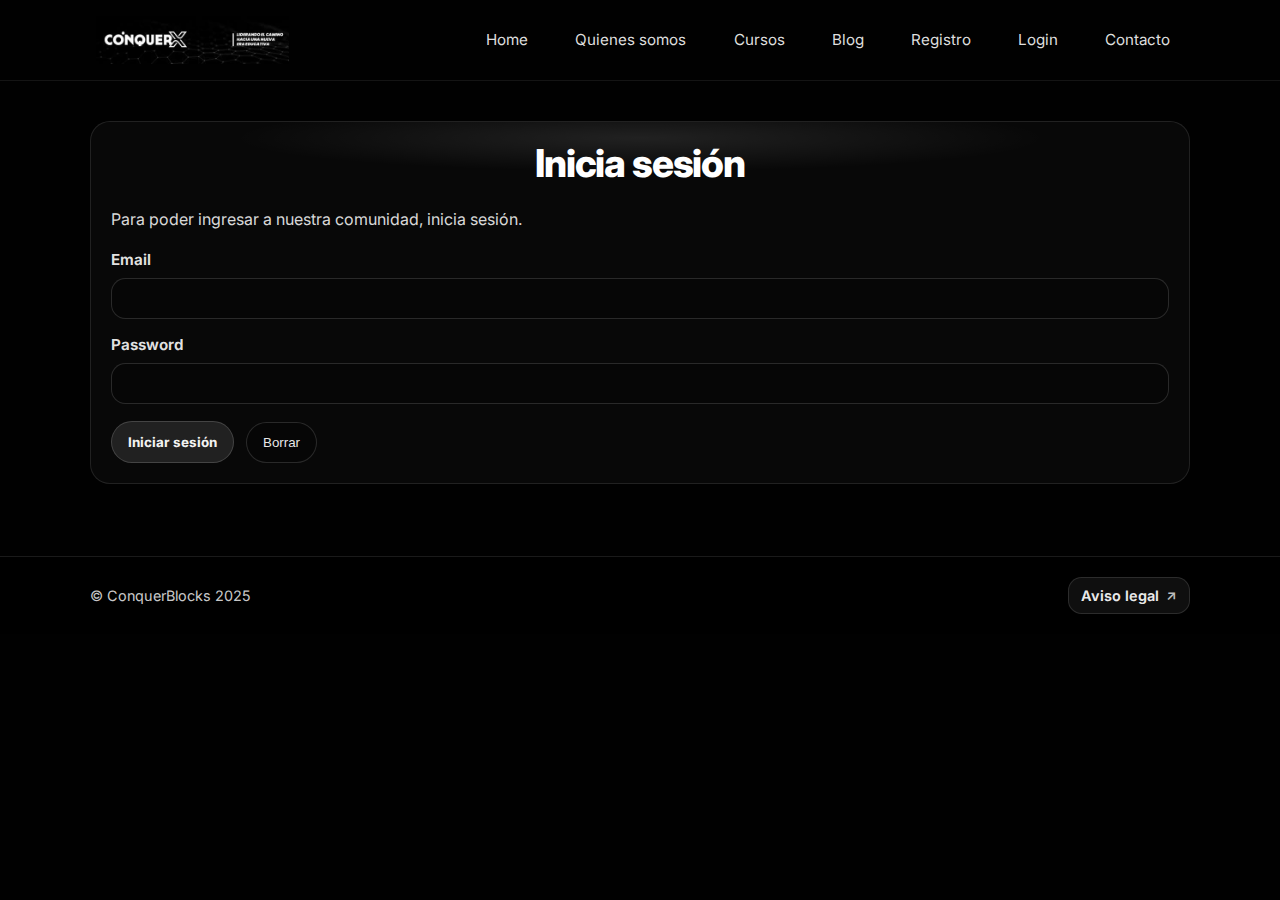
<file: login.html>
<!doctype html>
<html class="no-js" lang="es">

<head>
  <meta charset="utf-8">
  <title> Inicia sesión | Fórmate en FullStack y Blockchain Developer</title>
  <meta name="description" content="Inicio de sesion para acceder al contenido">
  <meta name="viewport" content="width=device-width, initial-scale=1">
  <link rel="stylesheet" href="css/app.css">

  <link rel="apple-touch-icon" sizes="57x57" href="/apple-icon-57x57.png">
  <link rel="apple-touch-icon" sizes="60x60" href="/apple-icon-60x60.png">
  <link rel="apple-touch-icon" sizes="72x72" href="/apple-icon-72x72.png">
  <link rel="apple-touch-icon" sizes="76x76" href="/apple-icon-76x76.png">
  <link rel="apple-touch-icon" sizes="114x114" href="/apple-icon-114x114.png">
  <link rel="apple-touch-icon" sizes="120x120" href="/apple-icon-120x120.png">
  <link rel="apple-touch-icon" sizes="144x144" href="/apple-icon-144x144.png">
  <link rel="apple-touch-icon" sizes="152x152" href="/apple-icon-152x152.png">
  <link rel="apple-touch-icon" sizes="180x180" href="/apple-icon-180x180.png">
  <link rel="icon" type="image/png" sizes="192x192"  href="/android-icon-192x192.png">
  <link rel="icon" type="image/png" sizes="32x32" href="/favicon-32x32.png">
  <link rel="icon" type="image/png" sizes="96x96" href="/favicon-96x96.png">
  <link rel="icon" type="image/png" sizes="16x16" href="/favicon-16x16.png">
  <link rel="manifest" href="/manifest.json">
  
  <meta name="msapplication-TileColor" content="#ffffff">
  <meta name="msapplication-TileImage" content="/ms-icon-144x144.png">
  <meta name="theme-color" content="#ffffff">
  <!--Tipografía-->
  <link rel="preconnect" href="https://fonts.googleapis.com">
  <link rel="preconnect" href="https://fonts.gstatic.com" crossorigin>
  <link href="https://fonts.googleapis.com/css2?family=Inter:ital,opsz,wght@0,14..32,100..900;1,14..32,100..900&display=swap" rel="stylesheet">
</head>

<body class="page-login">
<header class="site-header">
    <figure class="home-logo">
      <img class="logo" width="150px" src="/img/headpractica.jpg" alt="Logotipo de Conquerblocks">
    </figure>
        <button class="nav-toggle" type="button" aria-label="Abrir menú">
        <span></span><span></span><span></span></button>
    <nav class="header-nav">
      <ul>
        <li><a href="index.html">Home</a></li>
        <li><a href="quienes-somos.html">Quienes somos</a></li>
        <li><a href="cursos.html">Cursos</a></li>
        <li><a href="blog.html">Blog</a></li>
        <li><a href="registro.html">Registro</a></li>
        <li><a href="login.html">Login</a></li>
        <li><a href="contacto.html">Contacto</a></li>
      </ul>
    </nav>
 </header>
<main class="login">
  <article class="login-card">
 <h1>Inicia sesión</h1>
 <p>Para poder ingresar a nuestra comunidad, inicia sesión.</p>
 <form method="post" action="post" enctype="multipart/form-data">
   <p> 
    <label for="email">Email</label>
    <input type="email" name="email" id="email" required>
   </p>

   <p>
    <label for="pass">Password</label>
    <input type="password" name="pass" id="pass" required>
   </p>

   <p><button>Iniciar sesión</button>
   <input type="reset" value="Borrar"> 
   </p>
   </form>
</article>
</main>
<footer>
  <p>© ConquerBlocks 2025<a href="aviso-legal.html">Aviso legal</a></p>
</footer>
</body>
</html>
</file>
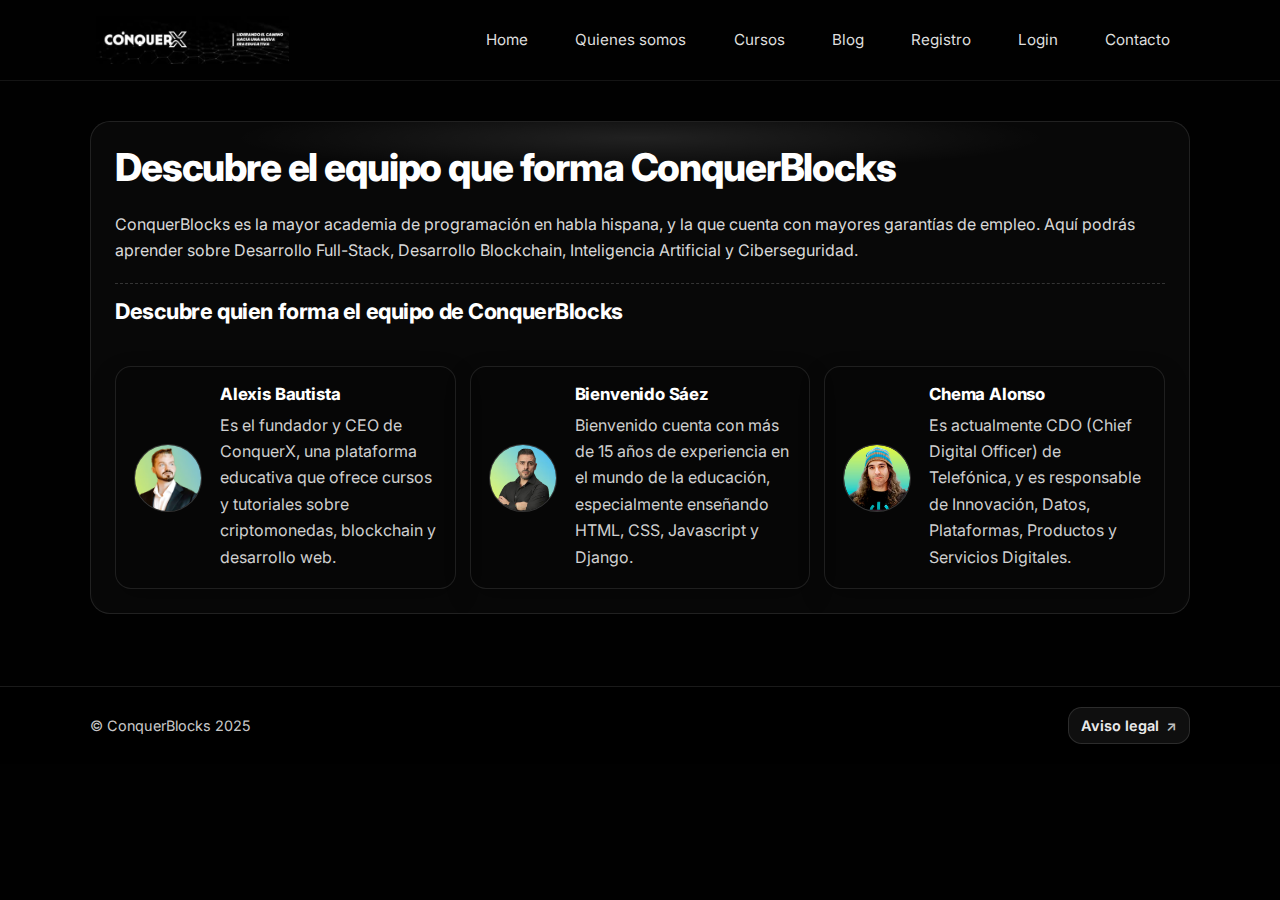
<file: quienes-somos.html>
<!doctype html>
<html class="no-js" lang="es">

<head>
  <meta charset="utf-8">
  <title> Quienes somos | Academia ConquerBlocks </title>
  <meta name="description" content="Quienes somos | Nuestros origenes">
  <meta name="viewport" content="width=device-width, initial-scale=1">
  <link rel="stylesheet" href="css/app.css">

  <link rel="apple-touch-icon" sizes="57x57" href="/apple-icon-57x57.png">
  <link rel="apple-touch-icon" sizes="60x60" href="/apple-icon-60x60.png">
  <link rel="apple-touch-icon" sizes="72x72" href="/apple-icon-72x72.png">
  <link rel="apple-touch-icon" sizes="76x76" href="/apple-icon-76x76.png">
  <link rel="apple-touch-icon" sizes="114x114" href="/apple-icon-114x114.png">
  <link rel="apple-touch-icon" sizes="120x120" href="/apple-icon-120x120.png">
  <link rel="apple-touch-icon" sizes="144x144" href="/apple-icon-144x144.png">
  <link rel="apple-touch-icon" sizes="152x152" href="/apple-icon-152x152.png">
  <link rel="apple-touch-icon" sizes="180x180" href="/apple-icon-180x180.png">
  <link rel="icon" type="image/png" sizes="192x192"  href="/android-icon-192x192.png">
  <link rel="icon" type="image/png" sizes="32x32" href="/favicon-32x32.png">
  <link rel="icon" type="image/png" sizes="96x96" href="/favicon-96x96.png">
  <link rel="icon" type="image/png" sizes="16x16" href="/favicon-16x16.png">
  <link rel="manifest" href="/manifest.json">
  
  <meta name="msapplication-TileColor" content="#ffffff">
  <meta name="msapplication-TileImage" content="/ms-icon-144x144.png">
  <meta name="theme-color" content="#ffffff">
  <!--Tipografía-->
  <link rel="preconnect" href="https://fonts.googleapis.com">
  <link rel="preconnect" href="https://fonts.gstatic.com" crossorigin>
  <link href="https://fonts.googleapis.com/css2?family=Inter:ital,opsz,wght@0,14..32,100..900;1,14..32,100..900&display=swap" rel="stylesheet">
</head>

<body class="page-about">
<header class="site-header">
    <figure class="home-logo">
      <img class="logo" width="150px" src="/img/headpractica.jpg" alt="Logotipo de Conquerblocks">
    </figure>
        <button class="nav-toggle" type="button" aria-label="Abrir menú">
        <span></span><span></span><span></span>
        </button>
    <nav class="header-nav">
      <ul>
        <li><a href="index.html">Home</a></li>
        <li><a href="quienes-somos.html">Quienes somos</a></li>
        <li><a href="cursos.html">Cursos</a></li>
        <li><a href="blog.html">Blog</a></li>
        <li><a href="registro.html">Registro</a></li>
        <li><a href="login.html">Login</a></li>
        <li><a href="contacto.html">Contacto</a></li>
      </ul>
    </nav>
 </header>

<main>
<article>
  <h1>Descubre el equipo que forma ConquerBlocks</h1>
  <p>ConquerBlocks es la mayor academia de programación en habla hispana, y la que cuenta con mayores 
    garantías de empleo. Aquí podrás aprender sobre Desarrollo Full-Stack, Desarrollo Blockchain, 
    Inteligencia Artificial y Ciberseguridad.</p>

<section>
 <h2> Descubre quien forma el equipo de ConquerBlocks</h2>
 <article> 
  <h3>Alexis Bautista</h3>
  <figure><img width="100px" src="img/prof1.png" alt="Alexis"></figure>
  <p>Es el fundador y CEO de ConquerX, una plataforma educativa que ofrece cursos y tutoriales sobre 
    criptomonedas, blockchain y desarrollo web.</p>
 </article>

 <article>
  <h3>Bienvenido Sáez</h3>
  <figure><img width="100px" src="img/prof2.png" Alt="Bienvenido"></figure>
  <p>Bienvenido cuenta con más de 15 años de experiencia en el mundo de la educación, especialmente 
    enseñando HTML, CSS, Javascript y Django.</p>
  </article>

  <article>
    <h3>Chema Alonso</h3>
    <figure><img width="100px" src="img/prof3.png" alt="Chema"></figure>
    <p>Es actualmente CDO (Chief Digital Officer) de Telefónica, y es responsable de Innovación, 
      Datos, Plataformas, Productos y Servicios Digitales. </p>
  </article>

</section>
</article>

</main>

<footer>
  <p>© ConquerBlocks 2025<a href="aviso-legal.html">Aviso legal</a></p>
</footer>

</body>

</html>
</file>
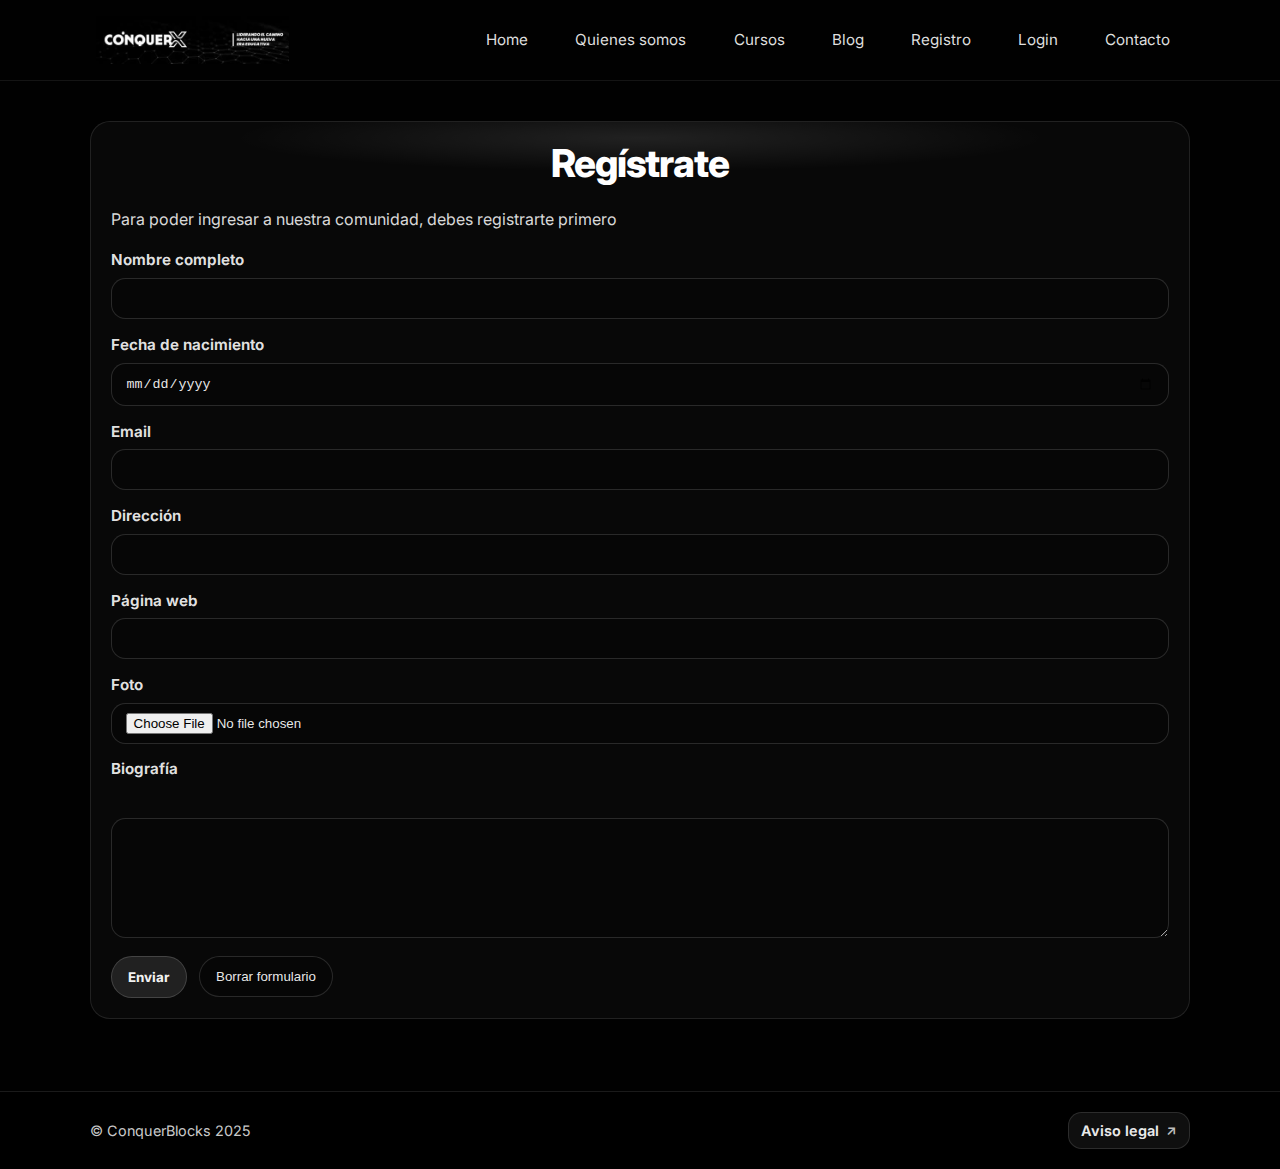
<file: registro.html>
<!doctype html>
<html class="no-js" lang="es">

<head>
  <meta charset="utf-8">
  <title> Registro| Academia ConquerBlocks</title>
  <meta name="description" content="Forma parte de nuestra comunidad">
  <meta name="viewport" content="width=device-width, initial-scale=1">
  <link rel="stylesheet" href="css/app.css">

  <link rel="apple-touch-icon" sizes="57x57" href="/apple-icon-57x57.png">
  <link rel="apple-touch-icon" sizes="60x60" href="/apple-icon-60x60.png">
  <link rel="apple-touch-icon" sizes="72x72" href="/apple-icon-72x72.png">
  <link rel="apple-touch-icon" sizes="76x76" href="/apple-icon-76x76.png">
  <link rel="apple-touch-icon" sizes="114x114" href="/apple-icon-114x114.png">
  <link rel="apple-touch-icon" sizes="120x120" href="/apple-icon-120x120.png">
  <link rel="apple-touch-icon" sizes="144x144" href="/apple-icon-144x144.png">
  <link rel="apple-touch-icon" sizes="152x152" href="/apple-icon-152x152.png">
  <link rel="apple-touch-icon" sizes="180x180" href="/apple-icon-180x180.png">
  <link rel="icon" type="image/png" sizes="192x192"  href="/android-icon-192x192.png">
  <link rel="icon" type="image/png" sizes="32x32" href="/favicon-32x32.png">
  <link rel="icon" type="image/png" sizes="96x96" href="/favicon-96x96.png">
  <link rel="icon" type="image/png" sizes="16x16" href="/favicon-16x16.png">
  <link rel="manifest" href="/manifest.json">
  
  <meta name="msapplication-TileColor" content="#ffffff">
  <meta name="msapplication-TileImage" content="/ms-icon-144x144.png">
  <meta name="theme-color" content="#ffffff">
  <!--Tipografía-->
  <link rel="preconnect" href="https://fonts.googleapis.com">
  <link rel="preconnect" href="https://fonts.gstatic.com" crossorigin>
  <link href="https://fonts.googleapis.com/css2?family=Inter:ital,opsz,wght@0,14..32,100..900;1,14..32,100..900&display=swap" rel="stylesheet">
</head>

<body class="page-register">
<header class="site-header">
    <figure class="home-logo">
      <img class="logo" width="150px" src="/img/headpractica.jpg" alt="Logotipo de Conquerblocks">
    </figure>
        <button class="nav-toggle" type="button" aria-label="Abrir menú">
        <span></span><span></span><span></span></button>
    <nav class="header-nav">
      <ul>
        <li><a href="index.html">Home</a></li>
        <li><a href="quienes-somos.html">Quienes somos</a></li>
        <li><a href="cursos.html">Cursos</a></li>
        <li><a href="blog.html">Blog</a></li>
        <li><a href="registro.html">Registro</a></li>
        <li><a href="login.html">Login</a></li>
        <li><a href="contacto.html">Contacto</a></li>
      </ul>
    </nav>
 </header>
<main class="register">
<article class="register-card">
 <h1>Regístrate</h1>
 <p>Para poder ingresar a nuestra comunidad, debes registrarte primero</p>
 <form action="post" enctype="multipart/form-data">
   <p> 
    <label for="name">Nombre completo</label>
    <input type="text" name="name" id="name">
   </p>

   <p>
    <label for="birthday">Fecha de nacimiento</label>
    <input type="date" name="birthday" id="birthday">
   </p>

   <p> 
    <label for="email">Email</label>
    <input type="email" name="email" id="email" required>
   </p>

   <p> 
    <label for="address">Dirección</label>
    <input type="address" name="address" id="address">
   </p>

   <p> 
    <label for="web">Página web</label>
    <input type="url" name="web" id="web">
   </p>

   <p> 
    <label for="photo">Foto</label>
    <input type="file" name="photo" id="photo">
   </p>

   <p> 
    <label for="photo">Biografía</label><br>
    <textarea name="Bio" id="" cols="30" rows="5"></textarea>
   </p>

   <p> 
    <button>Enviar</button>
    <input type="reset" value="Borrar formulario">
   </p>
  </form>
</article>
</main>

<footer>
  <p>© ConquerBlocks 2025<a href="aviso-legal.html">Aviso legal</a></p>
</footer>

</body>

</html>
</file>
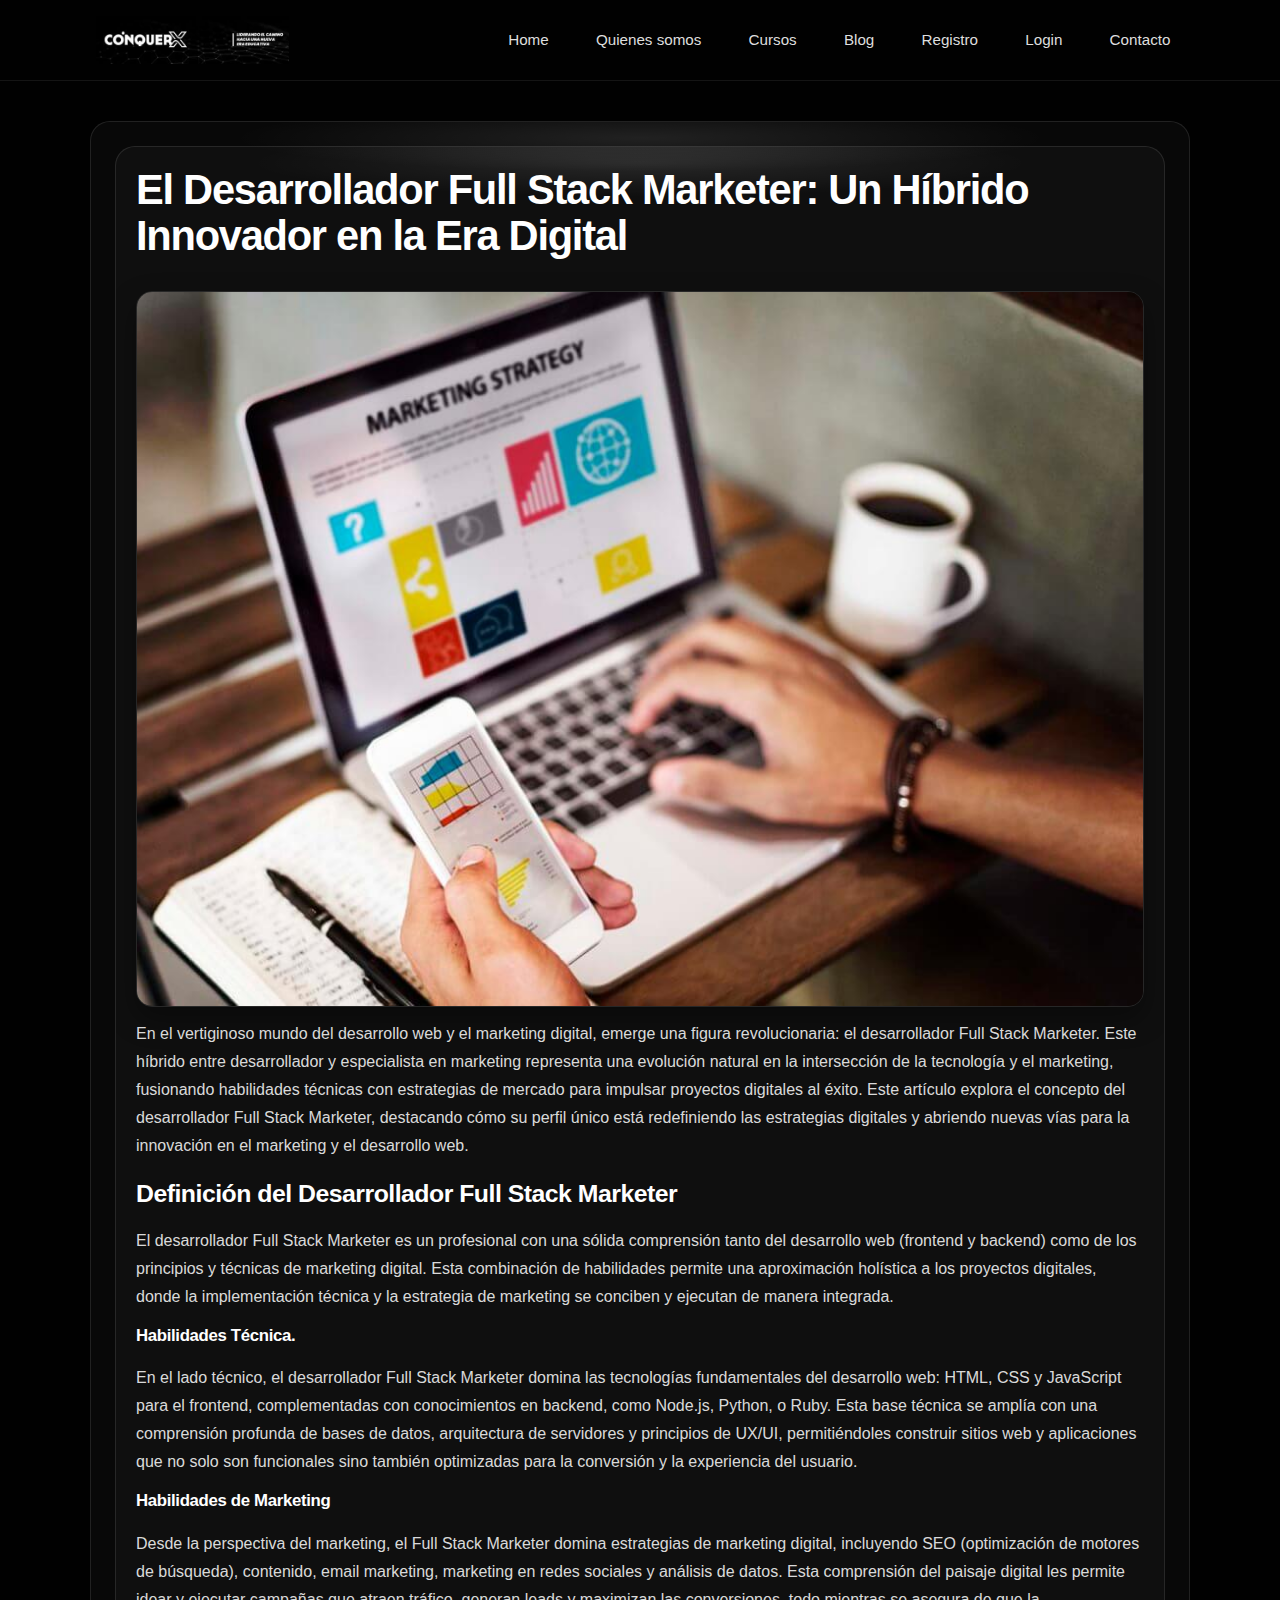
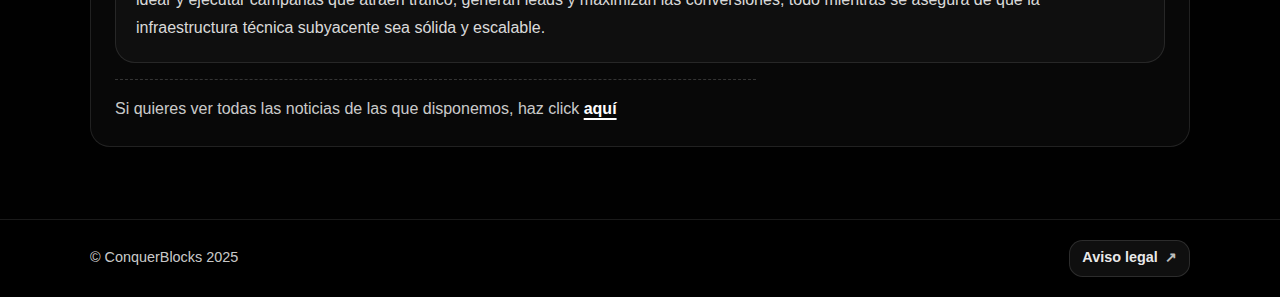
<file: blog/blog1.html>
<!doctype html>
<html class="no-js" lang="es">

<head>
  <meta charset="utf-8">
  <title> Descubre las novedades que trae el sector | Academia ConquerBlocks</title>
  <meta name="description" content="Mantente informado sobre el Desarrollo web">
  <meta name="viewport" content="width=device-width, initial-scale=1">
  <link rel="stylesheet" href="../css/app.css">

  <link rel="apple-touch-icon" sizes="57x57" href="/apple-icon-57x57.png">
  <link rel="apple-touch-icon" sizes="60x60" href="/apple-icon-60x60.png">
  <link rel="apple-touch-icon" sizes="72x72" href="/apple-icon-72x72.png">
  <link rel="apple-touch-icon" sizes="76x76" href="/apple-icon-76x76.png">
  <link rel="apple-touch-icon" sizes="114x114" href="/apple-icon-114x114.png">
  <link rel="apple-touch-icon" sizes="120x120" href="/apple-icon-120x120.png">
  <link rel="apple-touch-icon" sizes="144x144" href="/apple-icon-144x144.png">
  <link rel="apple-touch-icon" sizes="152x152" href="/apple-icon-152x152.png">
  <link rel="apple-touch-icon" sizes="180x180" href="/apple-icon-180x180.png">
  <link rel="icon" type="image/png" sizes="192x192"  href="/android-icon-192x192.png">
  <link rel="icon" type="image/png" sizes="32x32" href="/favicon-32x32.png">
  <link rel="icon" type="image/png" sizes="96x96" href="/favicon-96x96.png">
  <link rel="icon" type="image/png" sizes="16x16" href="/favicon-16x16.png">
  <link rel="manifest" href="/manifest.json">
  
  <meta name="msapplication-TileColor" content="#ffffff">
  <meta name="msapplication-TileImage" content="/ms-icon-144x144.png">
  <meta name="theme-color" content="#ffffff">
</head>

<body class="page-post">
<header class="site-header">
    <figure class="home-logo">
      <img class="logo" width="150px" src="../img/headpractica.jpg" alt="Logotipo de Conquerblocks">
    </figure>
        <button class="nav-toggle" type="button" aria-label="Abrir menú">
        <span></span><span></span><span></span></button>
    <nav class="header-nav">
      <ul>
        <li><a href="../index.html">Home</a></li>
        <li><a href="../quienes-somos.html">Quienes somos</a></li>
        <li><a href="../cursos.html">Cursos</a></li>
        <li><a href="../blog.html">Blog</a></li>
        <li><a href="../registro.html">Registro</a></li>
        <li><a href="../login.html">Login</a></li>
        <li><a href="../contacto.html">Contacto</a></li>
      </ul>
    </nav>
 </header>

<main class="post">
<section>
  <article class="post-article">
 <h1>El Desarrollador Full Stack Marketer: Un Híbrido Innovador en la Era Digital</h1>
 <figure class="post-figure">
  <img width="400px" src="../img/blog1.png" alt="El Desarrollador Full Stack Marketer">
 </figure>
 <p>En el vertiginoso mundo del desarrollo web y el marketing digital, emerge una figura revolucionaria: 
  el desarrollador Full Stack Marketer. Este híbrido entre desarrollador y especialista en marketing 
  representa una evolución natural en la intersección de la tecnología y el marketing, fusionando 
  habilidades técnicas con estrategias de mercado para impulsar proyectos digitales al éxito. Este 
  artículo explora el concepto del desarrollador Full Stack Marketer, destacando cómo su perfil único 
  está redefiniendo las estrategias digitales y abriendo nuevas vías para la innovación en el marketing 
  y el desarrollo web.</p>
 <h2>Definición del Desarrollador Full Stack Marketer</h2>
 <p>El desarrollador Full Stack Marketer es un profesional con una sólida comprensión tanto del desarrollo web 
(frontend y backend) como de los principios y técnicas de marketing digital. Esta combinación de habilidades 
permite una aproximación holística a los proyectos digitales, donde la implementación técnica y la estrategia 
de marketing se conciben y ejecutan de manera integrada.</p>
 <h3>Habilidades Técnica.</h3>
 <p>En el lado técnico, el desarrollador Full Stack Marketer domina las tecnologías fundamentales del desarrollo web: 
HTML, CSS y JavaScript para el frontend, complementadas con conocimientos en backend, como Node.js, Python, o Ruby. 
Esta base técnica se amplía con una comprensión profunda de bases de datos, arquitectura de servidores y principios 
de UX/UI, permitiéndoles construir sitios web y aplicaciones que no solo son funcionales sino también optimizadas 
para la conversión y la experiencia del usuario.</p>
 <h3>Habilidades de Marketing</h3>
 <p>Desde la perspectiva del marketing, el Full Stack Marketer domina estrategias de marketing digital, incluyendo SEO 
(optimización de motores de búsqueda), contenido, email marketing, marketing en redes sociales y análisis de datos. 
Esta comprensión del paisaje digital les permite idear y ejecutar campañas que atraen tráfico, generan leads y maximizan 
las conversiones, todo mientras se asegura de que la infraestructura técnica subyacente sea sólida y escalable.</p>
</article>
 <p class="post-back">Si quieres ver todas las noticias de las que disponemos, haz click <a href="../blog.html">aquí</a></p>
</section>

</main>

<footer>
  <p>© ConquerBlocks 2025<a href="../aviso-legal.html">Aviso legal</a></p>
</footer>
</body>

</html>
</file>
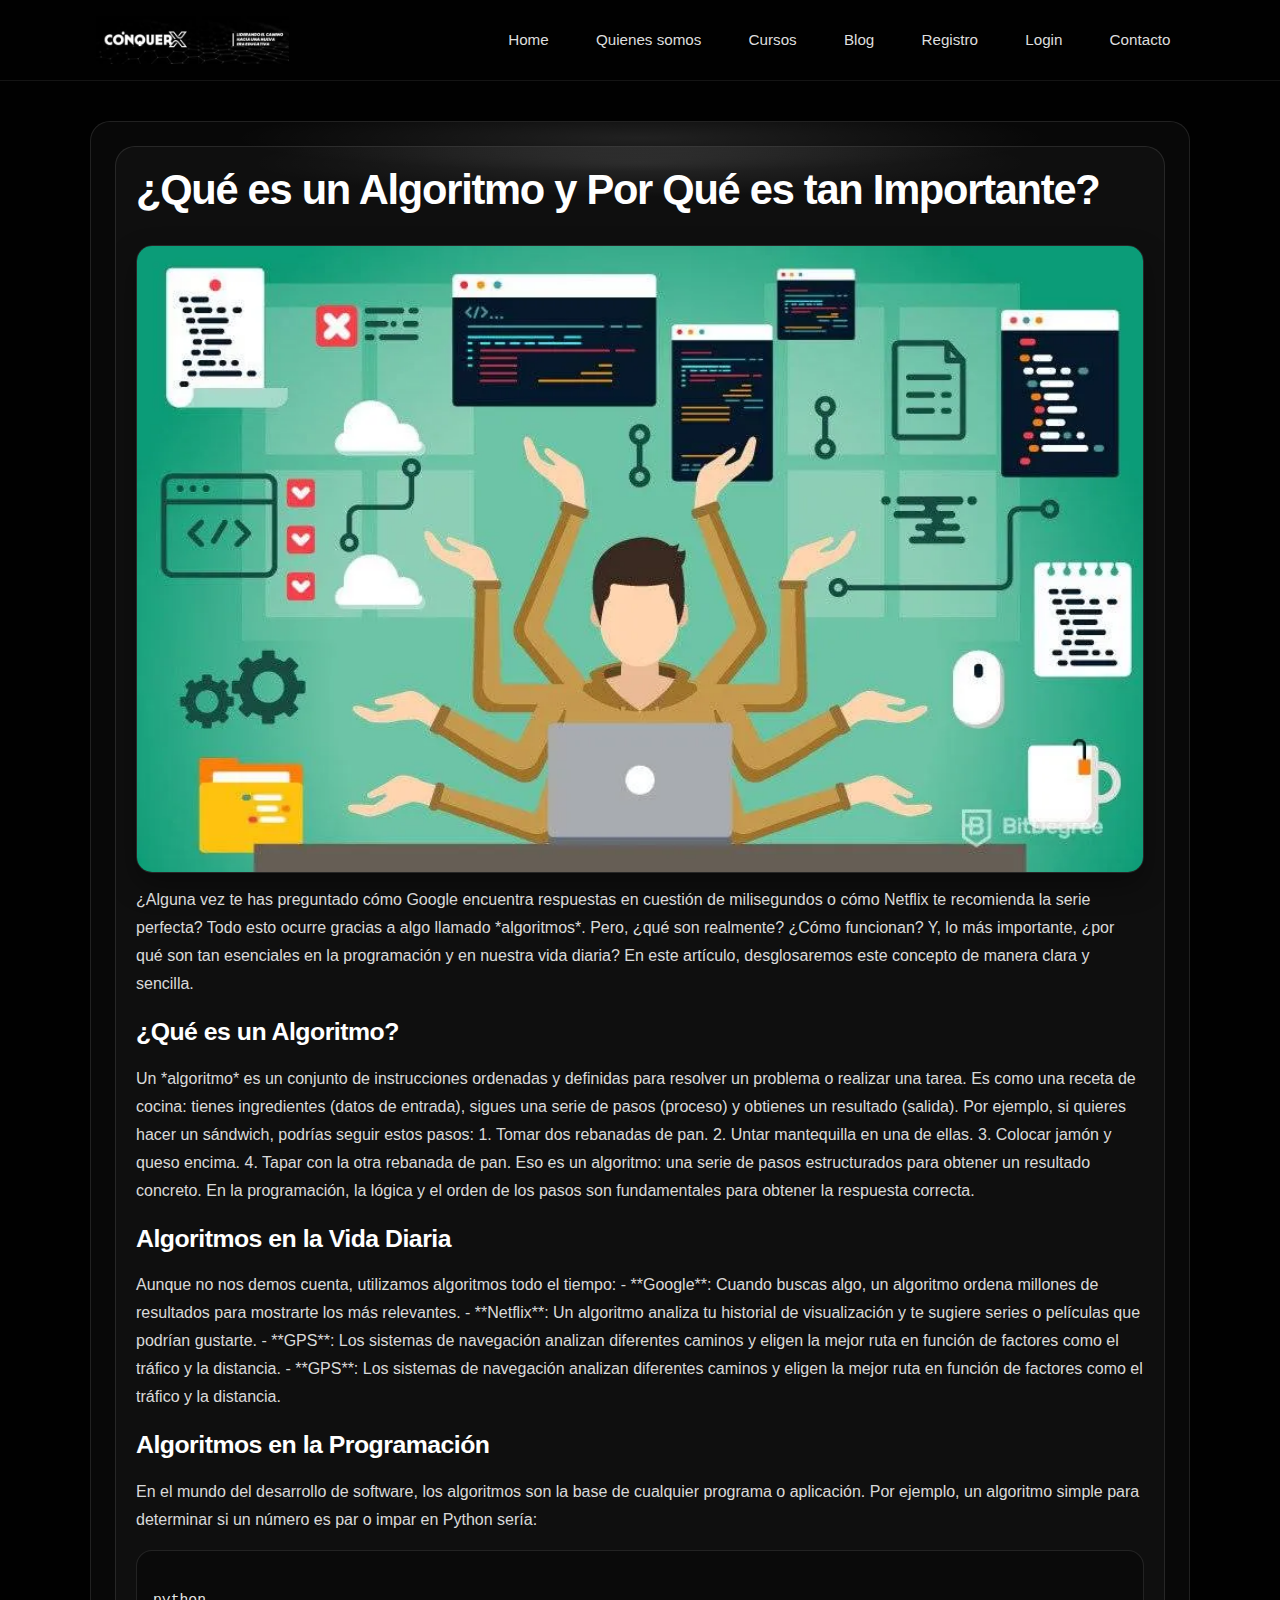
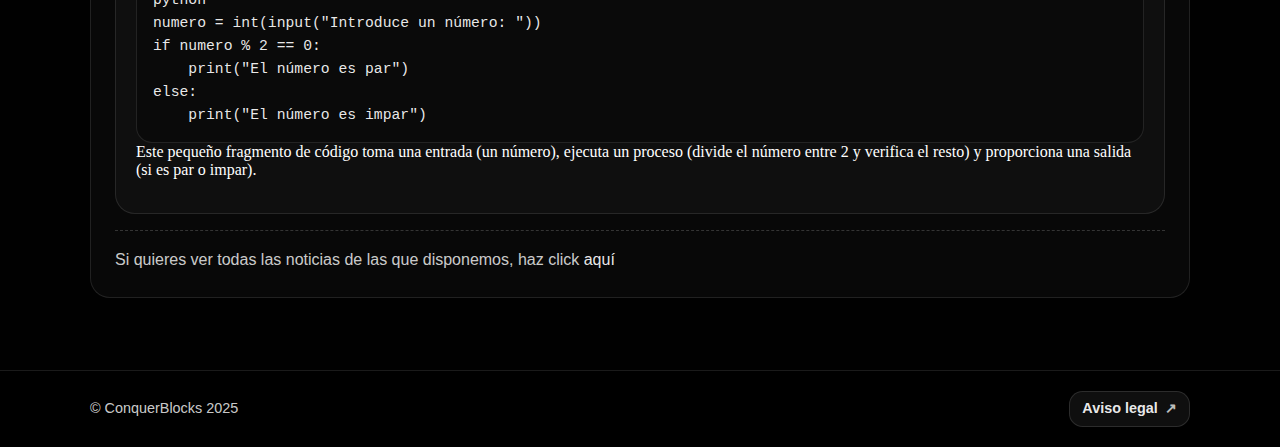
<file: blog/blog2.html>
<!doctype html>
<html class="no-js" lang="es">

<head>
  <meta charset="utf-8">
  <title> Descubre las novedades que trae el sector | Academia ConquerBlocks</title>
  <meta name="description" content="Mantente informado sobre el Desarrollo web">
  <meta name="viewport" content="width=device-width, initial-scale=1">
  <link rel="stylesheet" href="../css/app.css">

  <link rel="apple-touch-icon" sizes="57x57" href="/apple-icon-57x57.png">
  <link rel="apple-touch-icon" sizes="60x60" href="/apple-icon-60x60.png">
  <link rel="apple-touch-icon" sizes="72x72" href="/apple-icon-72x72.png">
  <link rel="apple-touch-icon" sizes="76x76" href="/apple-icon-76x76.png">
  <link rel="apple-touch-icon" sizes="114x114" href="/apple-icon-114x114.png">
  <link rel="apple-touch-icon" sizes="120x120" href="/apple-icon-120x120.png">
  <link rel="apple-touch-icon" sizes="144x144" href="/apple-icon-144x144.png">
  <link rel="apple-touch-icon" sizes="152x152" href="/apple-icon-152x152.png">
  <link rel="apple-touch-icon" sizes="180x180" href="/apple-icon-180x180.png">
  <link rel="icon" type="image/png" sizes="192x192"  href="/android-icon-192x192.png">
  <link rel="icon" type="image/png" sizes="32x32" href="/favicon-32x32.png">
  <link rel="icon" type="image/png" sizes="96x96" href="/favicon-96x96.png">
  <link rel="icon" type="image/png" sizes="16x16" href="/favicon-16x16.png">
  <link rel="manifest" href="/manifest.json">
  
  <meta name="msapplication-TileColor" content="#ffffff">
  <meta name="msapplication-TileImage" content="/ms-icon-144x144.png">
  <meta name="theme-color" content="#ffffff">
</head>

<body class="page-post">
<header class="site-header">
    <figure class="home-logo">
      <img class="logo" width="150px" src="../img/headpractica.jpg" alt="Logotipo de Conquerblocks">
    </figure>
        <button class="nav-toggle" type="button" aria-label="Abrir menú">
        <span></span><span></span><span></span></button>
    <nav class="header-nav">
      <ul>
        <li><a href="../index.html">Home</a></li>
        <li><a href="../quienes-somos.html">Quienes somos</a></li>
        <li><a href="../cursos.html">Cursos</a></li>
        <li><a href="../blog.html">Blog</a></li>
        <li><a href="../registro.html">Registro</a></li>
        <li><a href="../login.html">Login</a></li>
        <li><a href="../contacto.html">Contacto</a></li>
      </ul>
    </nav>
 </header>
<main class="post">
<section class="post-content">
  <article class="post-article">
 <h1>¿Qué es un Algoritmo y Por Qué es tan Importante?</h1>
     <figure class="post-figure">
      <img width="400px" src="../img/blog2.png" alt="¿Qué es un Algoritmo y Por Qué es tan Importante?">
    </figure>
 <p>¿Alguna vez te has preguntado cómo Google encuentra respuestas en cuestión de milisegundos o 
  cómo Netflix te recomienda la serie perfecta? Todo esto ocurre gracias a algo llamado *algoritmos*. 
  Pero, ¿qué son realmente? ¿Cómo funcionan? Y, lo más importante, ¿por qué son tan esenciales en la 
  programación y en nuestra vida diaria? En este artículo, desglosaremos este concepto de manera clara 
  y sencilla.</p>
 <h2>¿Qué es un Algoritmo?</h2>
 <p>Un *algoritmo* es un conjunto de instrucciones ordenadas y definidas para resolver un problema o realizar 
una tarea. Es como una receta de cocina: tienes ingredientes (datos de entrada), sigues una serie de pasos 
(proceso) y obtienes un resultado (salida).
Por ejemplo, si quieres hacer un sándwich, podrías seguir estos pasos:
1. Tomar dos rebanadas de pan.
2. Untar mantequilla en una de ellas.
3. Colocar jamón y queso encima.
4. Tapar con la otra rebanada de pan.
Eso es un algoritmo: una serie de pasos estructurados para obtener un resultado concreto. En la programación, 
la lógica y el orden de los pasos son fundamentales para obtener la respuesta correcta.</p>
 <h2>Algoritmos en la Vida Diaria</h2>
 <p>Aunque no nos demos cuenta, utilizamos algoritmos todo el tiempo:
- **Google**: Cuando buscas algo, un algoritmo ordena millones de resultados para mostrarte los más relevantes.
- **Netflix**: Un algoritmo analiza tu historial de visualización y te sugiere series o películas que podrían 
gustarte.
- **GPS**: Los sistemas de navegación analizan diferentes caminos y eligen la mejor ruta en función de factores 
como el tráfico y la distancia.
- **GPS**: Los sistemas de navegación analizan diferentes caminos y eligen la mejor ruta en función de factores 
como el tráfico y la distancia.</p>
 <h2>Algoritmos en la Programación</h2>
 <p>En el mundo del desarrollo de software, los algoritmos son la base de cualquier programa o aplicación. Por ejemplo, 
un algoritmo simple para determinar si un número es par o impar en Python sería:<pre class="post-code"><code>
python
numero = int(input("Introduce un número: "))
if numero % 2 == 0:
    print("El número es par")
else:
    print("El número es impar")</code></pre>
Este pequeño fragmento de código toma una entrada (un número), ejecuta un proceso (divide el número entre 2 y 
verifica el resto) y proporciona una salida (si es par o impar).</p>
 </article>
 <p class="post-code">Si quieres ver todas las noticias de las que disponemos, haz click <a href="../blog.html">aquí</a></p>
</section>

</main>
<footer>
  <p>© ConquerBlocks 2025<a href="../aviso-legal.html">Aviso legal</a></p>
</footer>
</body>

</html>
</file>
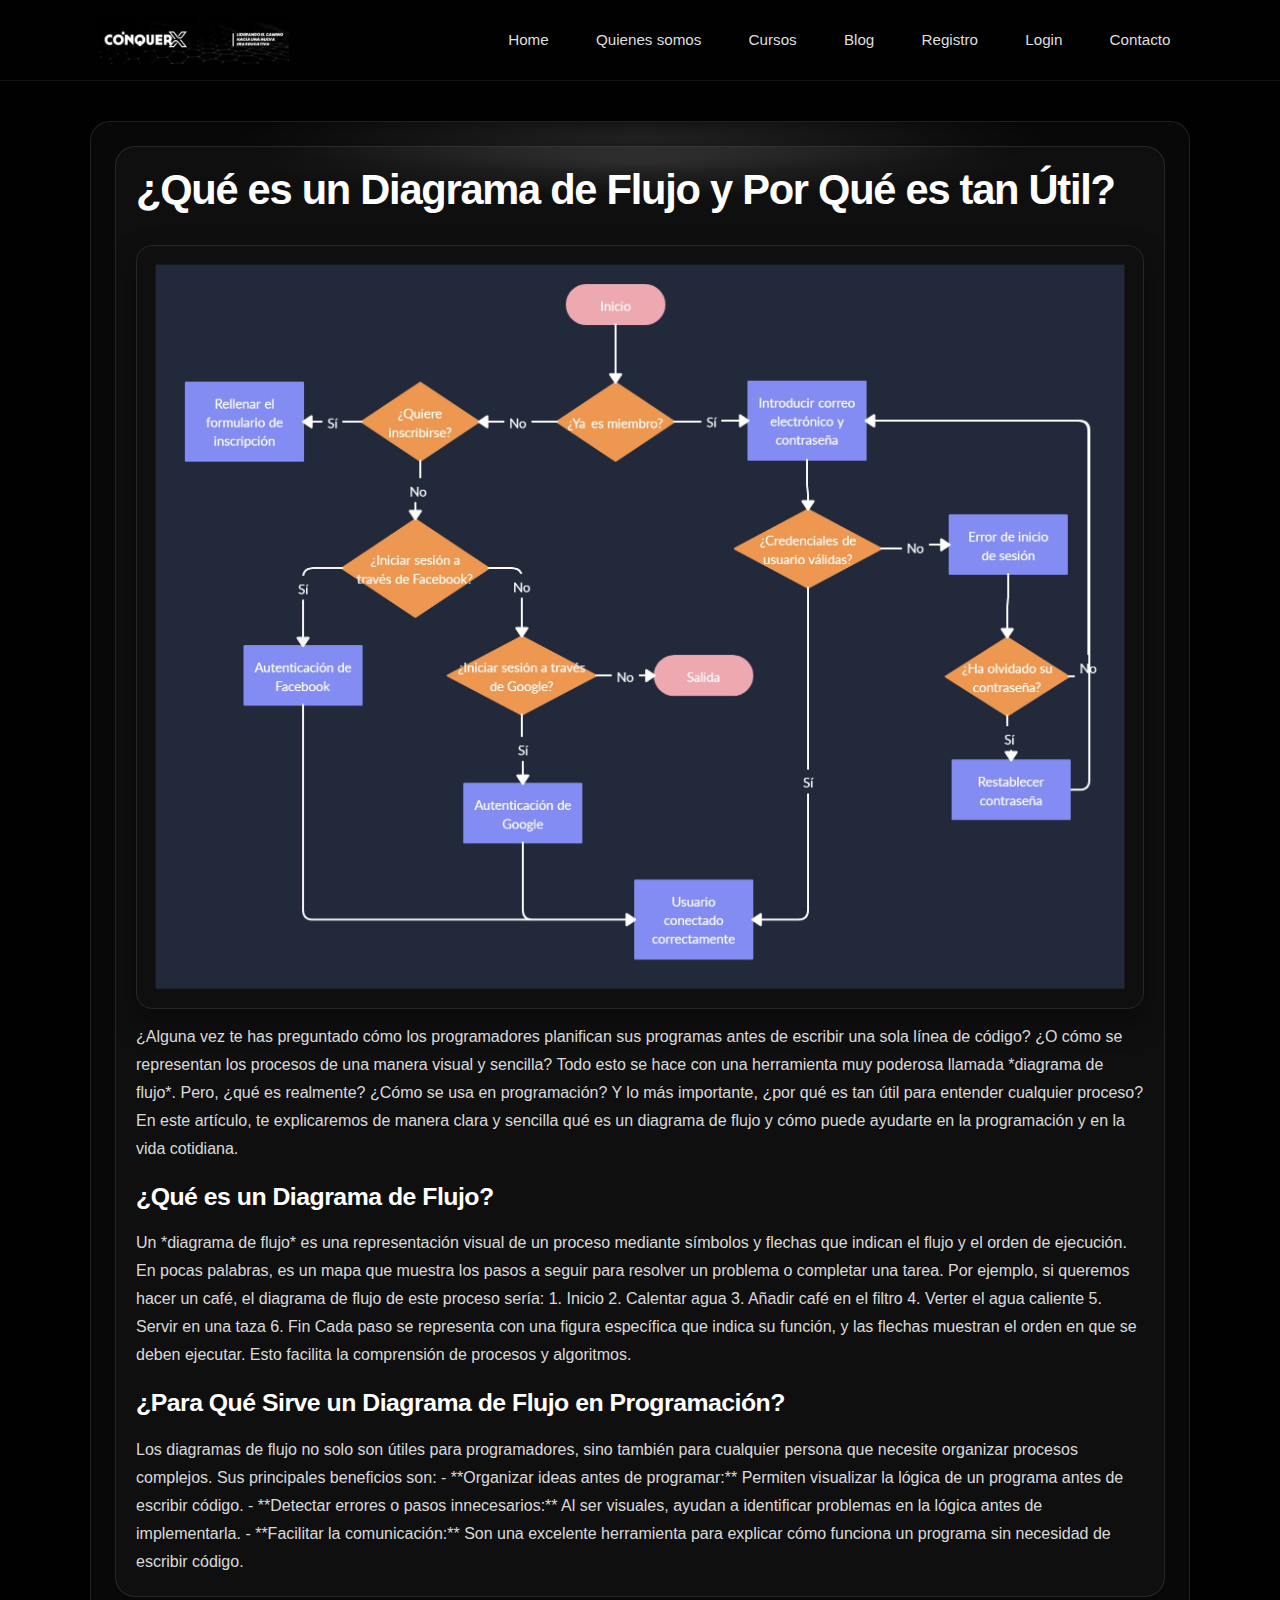
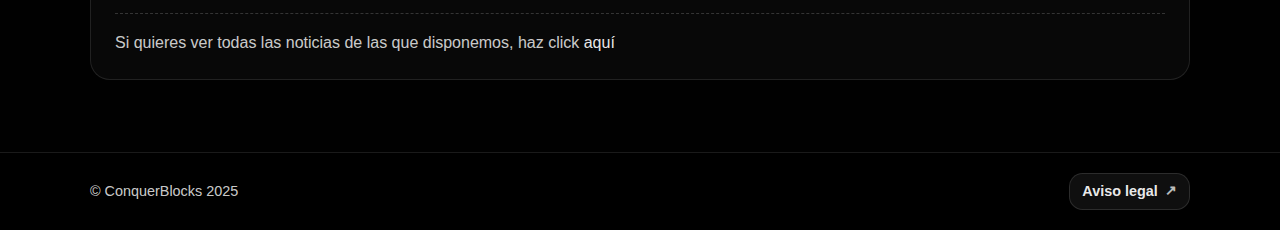
<file: blog/blog3.html>
<!doctype html>
<html class="no-js" lang="es">

<head>
  <meta charset="utf-8">
  <title> Descubre las novedades que trae el sector | Academia ConquerBlocks</title>
  <meta name="description" content="Mantente informado sobre el Desarrollo web">
  <meta name="viewport" content="width=device-width, initial-scale=1">
  <link rel="stylesheet" href="../css/app.css">

  <link rel="apple-touch-icon" sizes="57x57" href="/apple-icon-57x57.png">
  <link rel="apple-touch-icon" sizes="60x60" href="/apple-icon-60x60.png">
  <link rel="apple-touch-icon" sizes="72x72" href="/apple-icon-72x72.png">
  <link rel="apple-touch-icon" sizes="76x76" href="/apple-icon-76x76.png">
  <link rel="apple-touch-icon" sizes="114x114" href="/apple-icon-114x114.png">
  <link rel="apple-touch-icon" sizes="120x120" href="/apple-icon-120x120.png">
  <link rel="apple-touch-icon" sizes="144x144" href="/apple-icon-144x144.png">
  <link rel="apple-touch-icon" sizes="152x152" href="/apple-icon-152x152.png">
  <link rel="apple-touch-icon" sizes="180x180" href="/apple-icon-180x180.png">
  <link rel="icon" type="image/png" sizes="192x192"  href="/android-icon-192x192.png">
  <link rel="icon" type="image/png" sizes="32x32" href="/favicon-32x32.png">
  <link rel="icon" type="image/png" sizes="96x96" href="/favicon-96x96.png">
  <link rel="icon" type="image/png" sizes="16x16" href="/favicon-16x16.png">
  <link rel="manifest" href="/manifest.json">
  
  <meta name="msapplication-TileColor" content="#ffffff">
  <meta name="msapplication-TileImage" content="/ms-icon-144x144.png">
  <meta name="theme-color" content="#ffffff">
</head>

<body class="page-post">
<header class="site-header">
    <figure class="home-logo">
      <img class="logo" width="150px" src="../img/headpractica.jpg" alt="Logotipo de Conquerblocks">
    </figure>
        <button class="nav-toggle" type="button" aria-label="Abrir menú">
        <span></span><span></span><span></span></button>
    <nav class="header-nav">
      <ul>
        <li><a href="../index.html">Home</a></li>
        <li><a href="../quienes-somos.html">Quienes somos</a></li>
        <li><a href="../cursos.html">Cursos</a></li>
        <li><a href="../blog.html">Blog</a></li>
        <li><a href="../registro.html">Registro</a></li>
        <li><a href="../login.html">Login</a></li>
        <li><a href="../contacto.html">Contacto</a></li>
      </ul>
    </nav>
 </header>

<main class="post">
<section class="post-content">
 <article class="post-article">
 <h1>¿Qué es un Diagrama de Flujo y Por Qué es tan Útil?</h1>
 <figure class="post-figure">
  <img width="400px" src="../img/blog3.png" alt="¿Qué es un Diagrama de Flujo y Por Qué es tan Útil?">
 </figure>
 <p>¿Alguna vez te has preguntado cómo los programadores planifican sus programas antes de 
  escribir una sola línea de código? ¿O cómo se representan los procesos de una manera visual 
  y sencilla? Todo esto se hace con una herramienta muy poderosa llamada *diagrama de flujo*. 
  Pero, ¿qué es realmente? ¿Cómo se usa en programación? Y lo más importante, ¿por qué es tan 
  útil para entender cualquier proceso? En este artículo, te explicaremos de manera clara y 
  sencilla qué es un diagrama de flujo y cómo puede ayudarte en la programación y en la vida 
  cotidiana.</p>
 <h2>¿Qué es un Diagrama de Flujo?</h2>
 <p>Un *diagrama de flujo* es una representación visual de un proceso mediante símbolos y flechas 
que indican el flujo y el orden de ejecución. En pocas palabras, es un mapa que muestra los 
pasos a seguir para resolver un problema o completar una tarea.
Por ejemplo, si queremos hacer un café, el diagrama de flujo de este proceso sería:
1. Inicio
2. Calentar agua
3. Añadir café en el filtro
4. Verter el agua caliente
5. Servir en una taza
6. Fin
Cada paso se representa con una figura específica que indica su función, y las flechas muestran 
el orden en que se deben ejecutar. Esto facilita la comprensión de procesos y algoritmos.</p>
 <h2>¿Para Qué Sirve un Diagrama de Flujo en Programación?</h2>
 <p>Los diagramas de flujo no solo son útiles para programadores, sino también para cualquier persona 
que necesite organizar procesos complejos. Sus principales beneficios son:
- **Organizar ideas antes de programar:** Permiten visualizar la lógica de un programa antes de 
escribir código.
- **Detectar errores o pasos innecesarios:** Al ser visuales, ayudan a identificar problemas en 
la lógica antes de implementarla.
- **Facilitar la comunicación:** Son una excelente herramienta para explicar cómo funciona un 
programa sin necesidad de escribir código.</p>
 </article>
 <p class="post-code">Si quieres ver todas las noticias de las que disponemos, haz click <a href="../blog.html">aquí</a></p>
</section>

</main>
<footer>
  <p>© ConquerBlocks 2025<a href="../aviso-legal.html">Aviso legal</a></p>
</footer>
</body>

</html>
</file>
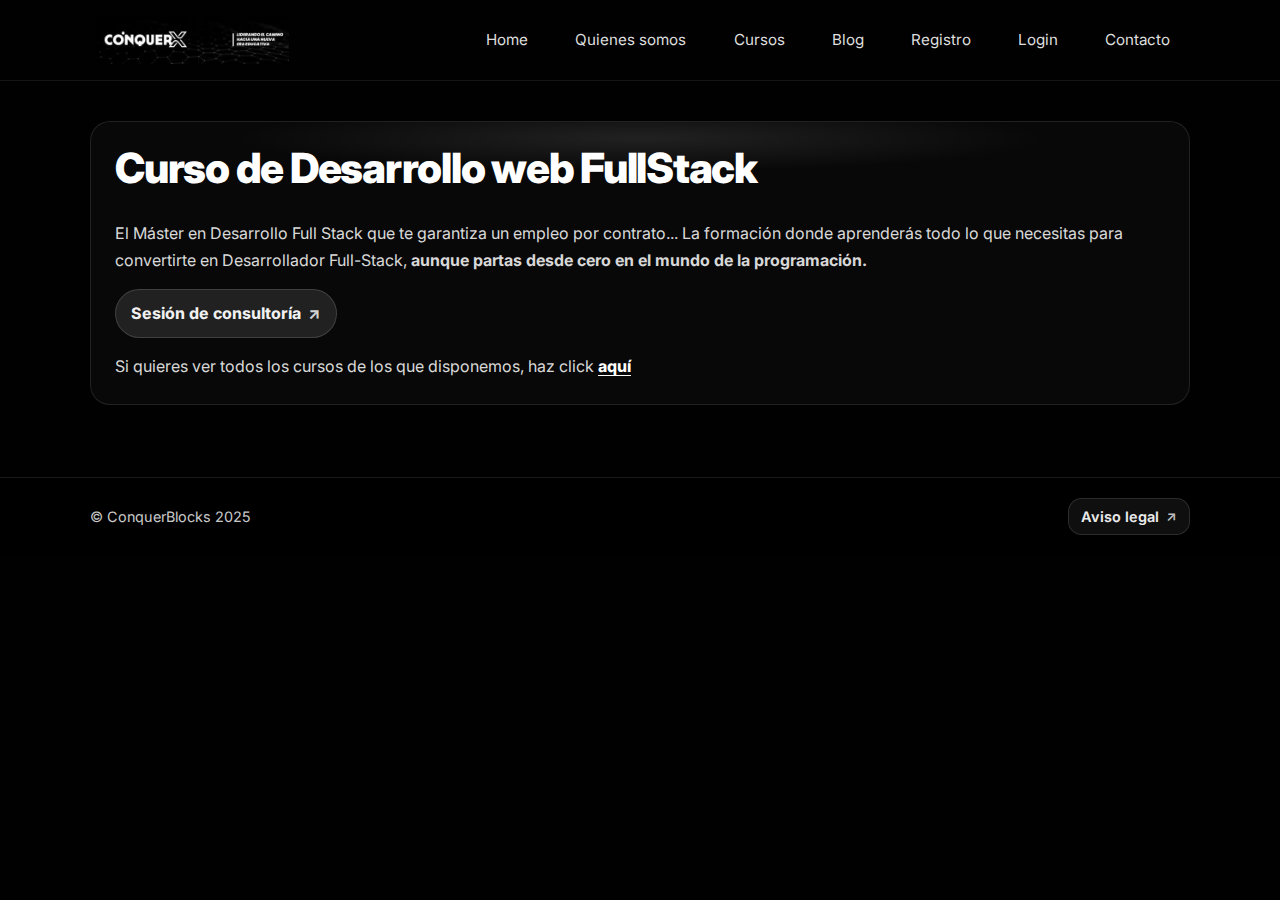
<file: cursos/curso1.html>
<!doctype html>
<html class="no-js" lang="es">

<head>
  <meta charset="utf-8">
  <title> Inicia sesión | Fórmate en FullStack y Blockchain Developer</title>
  <meta name="description" content="Inicio de sesion para acceder al contenido">
  <meta name="viewport" content="width=device-width, initial-scale=1">
  <link rel="stylesheet" href="../css/app.css">

  <link rel="apple-touch-icon" sizes="57x57" href="/apple-icon-57x57.png">
  <link rel="apple-touch-icon" sizes="60x60" href="/apple-icon-60x60.png">
  <link rel="apple-touch-icon" sizes="72x72" href="/apple-icon-72x72.png">
  <link rel="apple-touch-icon" sizes="76x76" href="/apple-icon-76x76.png">
  <link rel="apple-touch-icon" sizes="114x114" href="/apple-icon-114x114.png">
  <link rel="apple-touch-icon" sizes="120x120" href="/apple-icon-120x120.png">
  <link rel="apple-touch-icon" sizes="144x144" href="/apple-icon-144x144.png">
  <link rel="apple-touch-icon" sizes="152x152" href="/apple-icon-152x152.png">
  <link rel="apple-touch-icon" sizes="180x180" href="/apple-icon-180x180.png">
  <link rel="icon" type="image/png" sizes="192x192"  href="/android-icon-192x192.png">
  <link rel="icon" type="image/png" sizes="32x32" href="/favicon-32x32.png">
  <link rel="icon" type="image/png" sizes="96x96" href="/favicon-96x96.png">
  <link rel="icon" type="image/png" sizes="16x16" href="/favicon-16x16.png">
  <link rel="manifest" href="/manifest.json">
  
  <meta name="msapplication-TileColor" content="#ffffff">
  <meta name="msapplication-TileImage" content="/ms-icon-144x144.png">
  <meta name="theme-color" content="#ffffff">
  <!--Tipografía-->
  <link rel="preconnect" href="https://fonts.googleapis.com">
  <link rel="preconnect" href="https://fonts.gstatic.com" crossorigin>
  <link href="https://fonts.googleapis.com/css2?family=Inter:ital,opsz,wght@0,14..32,100..900;1,14..32,100..900&display=swap" rel="stylesheet">
</head>

<body class="page-course">
<header class="site-header">
    <figure class="home-logo">
      <img class="logo" width="150px" src="../img/headpractica.jpg" alt="Logotipo de Conquerblocks">
    </figure>
      <button class="nav-toggle" type="button" aria-label="Abrir menú">
    <span></span><span></span><span></span></button>
    <nav class="header-nav">
      <ul>
        <li><a href="../index.html">Home</a></li>
        <li><a href="../quienes-somos.html">Quienes somos</a></li>
        <li><a href="../cursos.html">Cursos</a></li>
        <li><a href="../blog.html">Blog</a></li>
        <li><a href="../registro.html">Registro</a></li>
        <li><a href="../login.html">Login</a></li>
        <li><a href="../contacto.html">Contacto</a></li>
      </ul>
    </nav>
 </header>

 <main class="course">
  <section>
    <h1>Curso de Desarrollo web FullStack</h1>
    <p>El Máster en Desarrollo Full Stack que te garantiza un empleo por contrato... 
      La formación donde aprenderás todo lo que necesitas para convertirte en Desarrollador Full-Stack, 
      <strong>aunque partas desde cero en el mundo de la programación.</strong></p>
      <p><a target="_blank" href="https://www.conquerblocks.com/agenda/especializacion/eu?utm_source=website&_gl
        =1*1chbxrt*_gcl_au*MTgwNDQxMTcyOS4xNzUyMzQ4MjM0*FPAU*MTk4MTQzMzkxOS4xNzUyMzQ4MjM1*_ga*ODIxMzg3MTMxLjE3NTIzNDgyMzQ.
        *_ga_LNCT8EQRDT*czE3NTIzNTYyMzkkbzMkZzEkdDE3NTIzNTk3NTkkajYwJGwwJGgxNjk0NDYzMTM2*_fplc*NzE3YWdDWEhWZyUyRkdrJTJCY1p
        NWUxRb0NGV0VyMVlUSEpkSDZpUXZvNTg1dmVxM1hqZkw3bnRaWGpnME1mTDFhS2klMkZMcE01a0ZuJTJGZUVRRkEzQXNxRTFVVTAlMkJ2bEJhYkpkM
        UpBeGFoaElqVm8xUHUxRWtveDJWUTRlVWJ5ZU41dyUzRCUzRA..">Sesión de consultoría</a></p>

 <p class="course-cta">Si quieres ver todos los cursos de los que disponemos, haz click <a href="../cursos.html">aquí</a></p>
  </section>

 </main>

 <footer>
  <p>© ConquerBlocks 2025<a href="../aviso-legal.html">Aviso legal</a></p>
</footer>

</body>

</html>
</file>
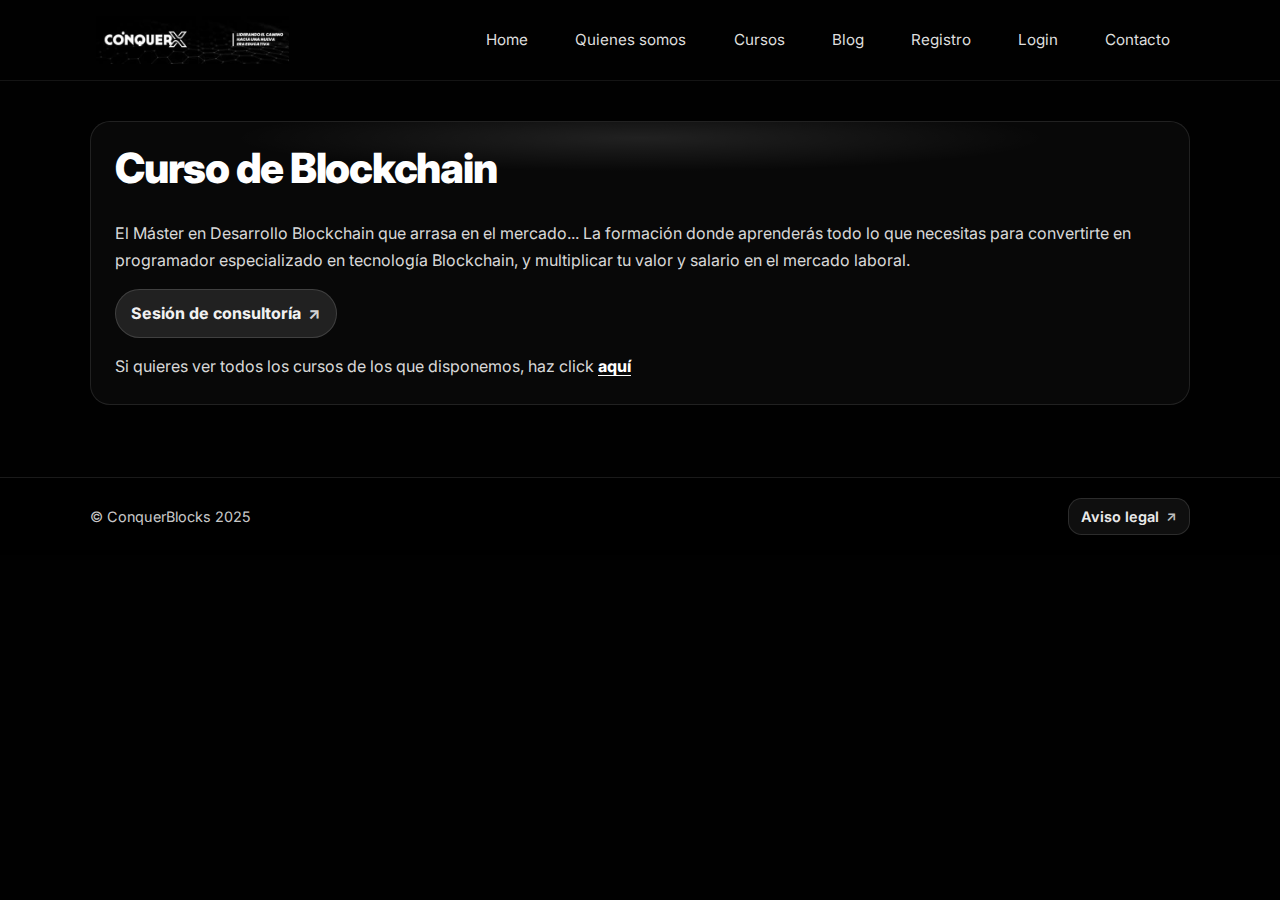
<file: cursos/curso2.html>
<!doctype html>
<html class="no-js" lang="es">

<head>
  <meta charset="utf-8">
  <title> Inicia sesión | Fórmate en FullStack y Blockchain Developer</title>
  <meta name="description" content="Inicio de sesion para acceder al contenido">
  <meta name="viewport" content="width=device-width, initial-scale=1">
  <link rel="stylesheet" href="../css/app.css">
  
  <link rel="apple-touch-icon" sizes="57x57" href="/apple-icon-57x57.png">
  <link rel="apple-touch-icon" sizes="60x60" href="/apple-icon-60x60.png">
  <link rel="apple-touch-icon" sizes="72x72" href="/apple-icon-72x72.png">
  <link rel="apple-touch-icon" sizes="76x76" href="/apple-icon-76x76.png">
  <link rel="apple-touch-icon" sizes="114x114" href="/apple-icon-114x114.png">
  <link rel="apple-touch-icon" sizes="120x120" href="/apple-icon-120x120.png">
  <link rel="apple-touch-icon" sizes="144x144" href="/apple-icon-144x144.png">
  <link rel="apple-touch-icon" sizes="152x152" href="/apple-icon-152x152.png">
  <link rel="apple-touch-icon" sizes="180x180" href="/apple-icon-180x180.png">
  <link rel="icon" type="image/png" sizes="192x192"  href="/android-icon-192x192.png">
  <link rel="icon" type="image/png" sizes="32x32" href="/favicon-32x32.png">
  <link rel="icon" type="image/png" sizes="96x96" href="/favicon-96x96.png">
  <link rel="icon" type="image/png" sizes="16x16" href="/favicon-16x16.png">
  <link rel="manifest" href="/manifest.json">
  
  <meta name="msapplication-TileColor" content="#ffffff">
  <meta name="msapplication-TileImage" content="/ms-icon-144x144.png">
  <meta name="theme-color" content="#ffffff">
  <!--Tipografía-->
  <link rel="preconnect" href="https://fonts.googleapis.com">
  <link rel="preconnect" href="https://fonts.gstatic.com" crossorigin>
  <link href="https://fonts.googleapis.com/css2?family=Inter:ital,opsz,wght@0,14..32,100..900;1,14..32,100..900&display=swap" rel="stylesheet">
</head>

<body class="page-course">
<header class="site-header">
    <figure class="home-logo">
      <img class="logo" width="150px" src="../img/headpractica.jpg" alt="Logotipo de Conquerblocks">
    </figure>
      <button class="nav-toggle" type="button" aria-label="Abrir menú">
    <span></span><span></span><span></span></button>
    <nav class="header-nav">
      <ul>
        <li><a href="../index.html">Home</a></li>
        <li><a href="../quienes-somos.html">Quienes somos</a></li>
        <li><a href="../cursos.html">Cursos</a></li>
        <li><a href="../blog.html">Blog</a></li>
        <li><a href="../registro.html">Registro</a></li>
        <li><a href="../login.html">Login</a></li>
        <li><a href="../contacto.html">Contacto</a></li>
      </ul>
    </nav>
 </header>

 <main class="course">
  <section>
    <h1>Curso de Blockchain</h1>
    <p>El Máster en Desarrollo Blockchain que arrasa en el mercado... La formación 
      donde aprenderás todo lo que necesitas para convertirte en programador especializado 
      en tecnología Blockchain, y multiplicar tu valor y salario en el mercado laboral.</p>
      <p><a target="_blank" href="https://www.conquerblocks.com/agenda/especializacion/eu?utm_source=
        website&_gl=1*1chbxrt*_gcl_au*MTgwNDQxMTcyOS4xNzUyMzQ4MjM0*FPAU*MTk4MTQzMzkxOS4xNzUyMzQ4MjM1*
        _ga*ODIxMzg3MTMxLjE3NTIzNDgyMzQ.*_ga_LNCT8EQRDT*czE3NTIzNTYyMzkkbzMkZzEkdDE3NTIzNTk3NTkkajYwJ
        GwwJGgxNjk0NDYzMTM2*_fplc*NzE3YWdDWEhWZyUyRkdrJTJCY1pNWUxRb0NGV0VyMVlUSEpkSDZpUXZvNTg1dmVxM1h
        qZkw3bnRaWGpnME1mTDFhS2klMkZMcE01a0ZuJTJGZUVRRkEzQXNxRTFVVTAlMkJ2bEJhYkpkMUpBeGFoaElqVm8xUHUx
        RWtveDJWUTRlVWJ5ZU41dyUzRCUzRA..">Sesión de consultoría</a></p>
    
 <p class="course-cta">Si quieres ver todos los cursos de los que disponemos, haz click <a href="../cursos.html">aquí</a></p>
  </section>

 </main>

 <footer>
  <p>© ConquerBlocks 2025<a href="../aviso-legal.html">Aviso legal</a></p>
</footer>

</body>

</html>
</file>
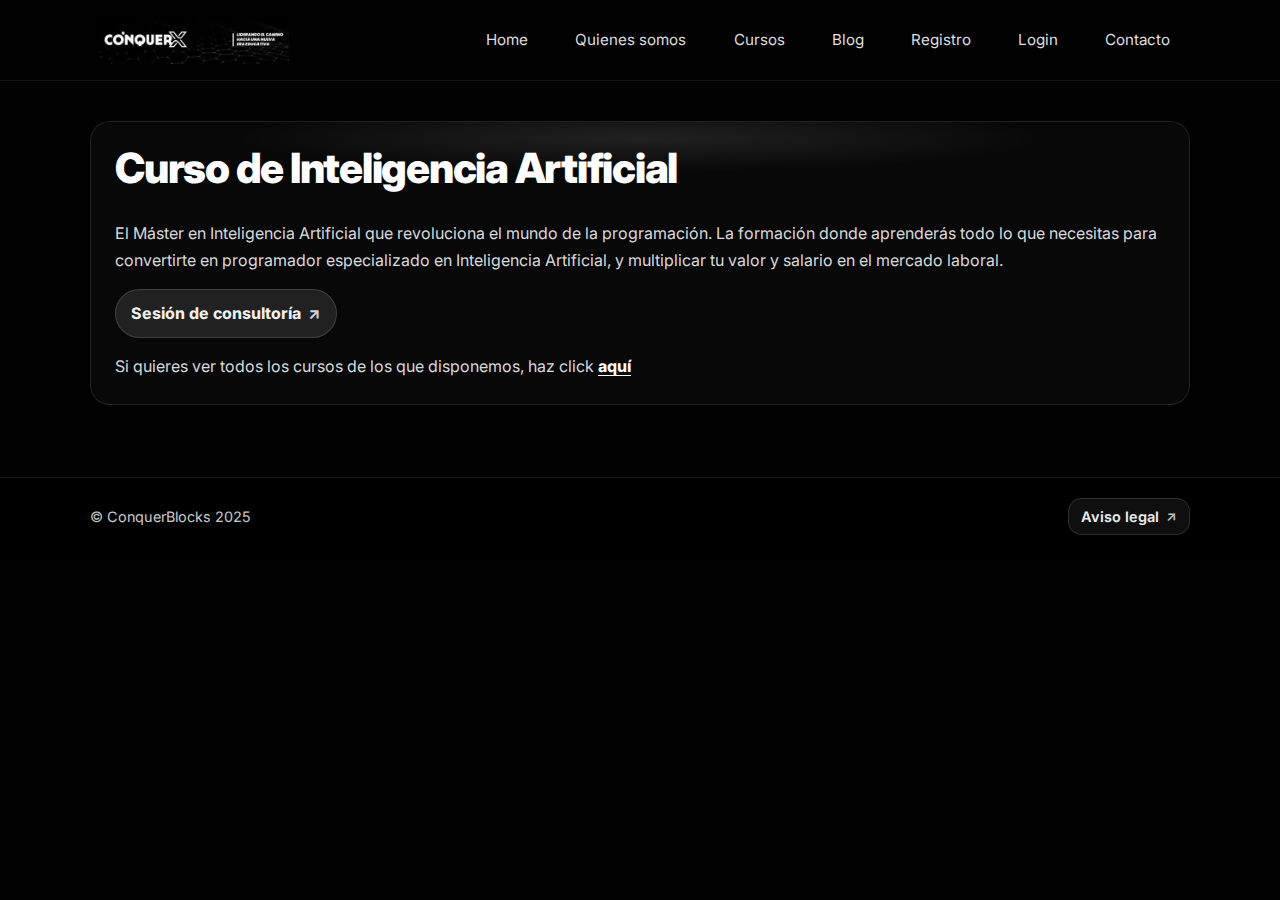
<file: cursos/curso3.html>
<!doctype html>
<html class="no-js" lang="es">

<head>
  <meta charset="utf-8">
  <title> Inicia sesión | Fórmate en FullStack y Blockchain Developer</title>
  <meta name="description" content="Inicio de sesion para acceder al contenido">
  <meta name="viewport" content="width=device-width, initial-scale=1">
  <link rel="stylesheet" href="../css/app.css">

  <link rel="apple-touch-icon" sizes="57x57" href="/apple-icon-57x57.png">
  <link rel="apple-touch-icon" sizes="60x60" href="/apple-icon-60x60.png">
  <link rel="apple-touch-icon" sizes="72x72" href="/apple-icon-72x72.png">
  <link rel="apple-touch-icon" sizes="76x76" href="/apple-icon-76x76.png">
  <link rel="apple-touch-icon" sizes="114x114" href="/apple-icon-114x114.png">
  <link rel="apple-touch-icon" sizes="120x120" href="/apple-icon-120x120.png">
  <link rel="apple-touch-icon" sizes="144x144" href="/apple-icon-144x144.png">
  <link rel="apple-touch-icon" sizes="152x152" href="/apple-icon-152x152.png">
  <link rel="apple-touch-icon" sizes="180x180" href="/apple-icon-180x180.png">
  <link rel="icon" type="image/png" sizes="192x192"  href="/android-icon-192x192.png">
  <link rel="icon" type="image/png" sizes="32x32" href="/favicon-32x32.png">
  <link rel="icon" type="image/png" sizes="96x96" href="/favicon-96x96.png">
  <link rel="icon" type="image/png" sizes="16x16" href="/favicon-16x16.png">
  <link rel="manifest" href="/manifest.json">
  
  <meta name="msapplication-TileColor" content="#ffffff">
  <meta name="msapplication-TileImage" content="/ms-icon-144x144.png">
  <meta name="theme-color" content="#ffffff">
  <!--Tipografía-->
  <link rel="preconnect" href="https://fonts.googleapis.com">
  <link rel="preconnect" href="https://fonts.gstatic.com" crossorigin>
  <link href="https://fonts.googleapis.com/css2?family=Inter:ital,opsz,wght@0,14..32,100..900;1,14..32,100..900&display=swap" rel="stylesheet">
</head>

<body class="page-course">
<header class="site-header">
    <figure class="home-logo">
      <img class="logo" width="150px" src="../img/headpractica.jpg" alt="Logotipo de Conquerblocks">
    </figure>
      <button class="nav-toggle" type="button" aria-label="Abrir menú">
    <span></span><span></span><span></span></button>
    <nav class="header-nav">
      <ul>
        <li><a href="../index.html">Home</a></li>
        <li><a href="../quienes-somos.html">Quienes somos</a></li>
        <li><a href="../cursos.html">Cursos</a></li>
        <li><a href="../blog.html">Blog</a></li>
        <li><a href="../registro.html">Registro</a></li>
        <li><a href="../login.html">Login</a></li>
        <li><a href="../contacto.html">Contacto</a></li>
      </ul>
    </nav>
 </header>

 <main class="course">
  <section>
    <h1>Curso de Inteligencia Artificial</h1>
    <p>El Máster en Inteligencia Artificial que revoluciona el mundo de la programación. 
      La formación donde aprenderás todo lo que necesitas para convertirte en programador 
      especializado en Inteligencia Artificial, y multiplicar tu valor y salario en el mercado laboral.</p>
      <p><a target="_blank" href="https://www.conquerblocks.com/agenda/especializacion/eu?utm_source=
        website&_gl=1*1chbxrt*_gcl_au*MTgwNDQxMTcyOS4xNzUyMzQ4MjM0*FPAU*MTk4MTQzMzkxOS4xNzUyMzQ4MjM1*
        _ga*ODIxMzg3MTMxLjE3NTIzNDgyMzQ.*_ga_LNCT8EQRDT*czE3NTIzNTYyMzkkbzMkZzEkdDE3NTIzNTk3NTkkajYwJ
        GwwJGgxNjk0NDYzMTM2*_fplc*NzE3YWdDWEhWZyUyRkdrJTJCY1pNWUxRb0NGV0VyMVlUSEpkSDZpUXZvNTg1dmVxM1h
        qZkw3bnRaWGpnME1mTDFhS2klMkZMcE01a0ZuJTJGZUVRRkEzQXNxRTFVVTAlMkJ2bEJhYkpkMUpBeGFoaElqVm8xUHUx
        RWtveDJWUTRlVWJ5ZU41dyUzRCUzRA..">Sesión de consultoría</a></p>

 <p class="course-cta">Si quieres ver todos los cursos de los que disponemos, haz click <a href="../cursos.html">aquí</a></p>
  </section>
 </main>

 <footer>
  <p>© ConquerBlocks 2025<a href="../aviso-legal.html">Aviso legal</a></p>
</footer>

</body>

</html>
</file>
<file: css/app.css>
@charset "UTF-8";
/*Colores*/
*, *::after, *::before {
  margin: 0;
  padding: 0;
  box-sizing: border-box;
}

p, h1, h2, h3, span, button, label {
  color: white;
  font-family: "Inter", sans-serif;
}

html, body {
  max-width: 100%;
  overflow-x: hidden;
  background-color: #151515;
}

a {
  text-decoration: none;
  color: white;
}

ul, ol {
  list-style: none;
  font-family: "Inter", sans-serif;
}

button {
  cursor: pointer;
}

/* ==== MOBILE-FIRST ==== */
.site-header {
  position: sticky;
  top: 0;
  z-index: 50;
  background: #010101;
  border-bottom: 1px solid rgba(255, 255, 255, 0.08);
  display: flex;
  align-items: center;
  justify-content: space-between;
  padding: 0.75rem 1rem;
}

.home-logo {
  margin: 0;
  display: flex;
  align-items: center;
}
.home-logo .logo {
  display: block;
  height: 3rem;
  width: auto;
}

.nav-toggle {
  display: inline-flex;
  align-items: center;
  justify-content: center;
}

.header-nav a {
  font-family: inherit;
  color: rgba(255, 255, 255, 0.88);
  text-decoration: none;
  transition: color 0.2s ease, background-color 0.2s ease, text-decoration-color 0.2s ease;
}

/* ==== IPAD ==== */
@media (min-width: 48rem) {
  .site-header {
    padding: 1rem 1.25rem;
  }
  .nav-toggle {
    display: none;
  }
  .header-nav {
    display: block;
    position: static;
    opacity: 1;
    transform: none;
    pointer-events: auto;
    background: transparent;
    border: 0;
    box-shadow: none;
    padding: 0;
  }
  .header-nav ul {
    display: flex;
    gap: 0.25rem;
    align-items: center;
    margin: 0;
    padding: 0;
    list-style: none;
  }
  .header-nav li {
    margin: 0;
  }
  .header-nav a {
    display: inline-block;
    padding: 0.6rem 0.8rem;
    border-radius: 0.75rem;
  }
  .header-nav a:hover,
  .header-nav a:focus-visible {
    background: rgba(255, 255, 255, 0.1);
    color: #fff;
  }
}
/* ==== LAPTOP ==== */
@media (min-width: 64rem) {
  .site-header .nav-toggle {
    display: none;
    visibility: hidden;
    pointer-events: none;
  }
  .site-header {
    padding-left: 6rem;
    padding-right: 6rem;
  }
  .site-header .header-nav {
    display: block;
    position: static;
    inset: auto;
    opacity: 1;
    transform: none;
    pointer-events: auto;
    background: transparent;
    border: 0;
    box-shadow: none;
    padding: 0;
    height: auto;
    max-height: none;
    overflow: visible;
  }
  .header-nav li,
  .header-nav a {
    background: transparent !important;
  }
  .site-header .header-nav ul {
    display: flex;
    gap: 1.25rem;
    align-items: center;
    margin: 0;
    padding: 0;
    list-style: none;
  }
  .site-header .header-nav a {
    display: inline;
    padding: 0;
    border-radius: 0;
    background: transparent;
    color: rgba(255, 255, 255, 0.88);
    text-decoration: none;
  }
  .site-header .header-nav a:hover,
  .site-header .header-nav a:focus-visible {
    background: transparent;
    color: #fff;
  }
}
/* ==== MOBILE-FIRST ==== */
.page-home {
  min-height: 100dvh;
  background: #010101;
  color: #fff;
}

.page-about {
  min-height: 100dvh;
  background: #010101;
  color: #fff;
}

main {
  width: min(68.75rem, 100% - 2rem);
  margin: 0 auto;
  padding: 1.25rem 0 2.5rem;
}

main :where(h1, h2, h3) {
  line-height: 1.1;
  letter-spacing: -0.02em;
  margin: 0;
  padding-bottom: 1rem;
}

main :where(p) {
  margin: 0;
  line-height: 1.6;
  color: rgba(255, 255, 255, 0.84);
}

main :where(a) {
  color: rgba(255, 255, 255, 0.92);
  text-decoration: none;
}

main :where(a:hover, a:focus-visible) {
  text-decoration: underline;
  text-underline-offset: 0.2em;
}

main > section {
  position: relative;
  margin-top: 1.25rem;
  padding: 1.25rem;
  border: 1px solid rgba(255, 255, 255, 0.1);
  border-radius: 1.25rem;
  background: rgba(255, 255, 255, 0.03);
  overflow: hidden;
}

main > section::before {
  content: "";
  position: absolute;
  inset: -2rem -2rem auto -2rem;
  height: 6rem;
  background: radial-gradient(closest-side, rgba(255, 255, 255, 0.1), transparent 70%);
  pointer-events: none;
}

.home-greet {
  text-align: left;
}

.home-greet h1 {
  font-size: clamp(1.75rem, 6vw, 2.4rem);
  margin-bottom: 0.5rem;
  font-size: 2.5rem;
}

.home-greet > p {
  font-size: 1rem;
  margin-bottom: 1rem;
}

.home-greet figure {
  margin: 0;
  display: grid;
  gap: 0.75rem;
}

.sr-only {
  position: absolute;
  width: 1px;
  height: 1px;
  padding: 0;
  margin: -1px;
  overflow: hidden;
  clip: rect(0, 0, 0, 0);
  clip-path: inset(50%);
  white-space: nowrap;
  border: 0;
}

.greet-img {
  width: 100%;
  height: auto;
  display: block;
  border-radius: 1rem;
  border: 1px solid rgba(255, 255, 255, 0.1);
  box-shadow: 0 12px 28px rgba(0, 0, 0, 0.35);
}

.home-discover h2 {
  font-size: 1.35rem;
  margin-bottom: 0.5rem;
  text-align: left;
}

.home-discover p {
  margin-top: 0.25rem;
  text-align: left;
}

.home-course h2,
.home-news h2 {
  font-size: 1.35rem;
  margin-bottom: 0.5rem;
  text-align: center;
}

.home-course > p,
.home-news > p {
  margin-bottom: 1rem;
  text-align: center;
}

.home-course article,
.home-news article {
  margin-top: 0.85rem;
  padding: 1rem;
  border-radius: 1rem;
  background: rgba(0, 0, 0, 0.18);
  border: 1px solid rgba(255, 255, 255, 0.1);
  box-shadow: 0 10px 24px rgba(0, 0, 0, 0.25);
}

.home-course article h3,
.home-news article h3 {
  font-size: 1.05rem;
  margin-bottom: 0.35rem;
}

.home-course article p + p,
.home-news article p + p {
  margin-top: 0.5rem;
  text-align: justify;
}

.home-course article a:hover,
.home-news article a:hover,
.home-course article a:focus-visible,
.home-news article a:focus-visible {
  background: rgba(255, 255, 255, 0.12);
}

.course-link {
  margin-top: 1rem;
  padding-top: 0.85rem;
  border-top: 1px dashed rgba(255, 255, 255, 0.18);
  color: rgba(255, 255, 255, 0.78);
}

.course-link a {
  font-weight: 700;
}

.home-news article p:first-of-type {
  display: -webkit-box;
  -webkit-line-clamp: 4;
  -webkit-box-orient: vertical;
  overflow: hidden;
}

main > article {
  position: relative;
  margin-top: 1.25rem;
  padding: 1.25rem;
  border: 1px solid rgba(255, 255, 255, 0.1);
  border-radius: 1.25rem;
  background: rgba(255, 255, 255, 0.03);
  overflow: hidden;
}

main > article::before {
  content: "";
  position: absolute;
  inset: -2rem -2rem auto -2rem;
  height: 6rem;
  background: radial-gradient(closest-side, rgba(255, 255, 255, 0.1), transparent 70%);
  pointer-events: none;
}

main > article > h1 {
  font-size: clamp(1.75rem, 6vw, 2.4rem);
  text-align: center;
  margin-bottom: 0.5rem;
}

main > article > p {
  margin-top: 0.25rem;
}

main > article > section {
  margin-top: 1.25rem;
  padding-top: 1rem;
  border-top: 1px dashed rgba(255, 255, 255, 0.18);
}

main > article > section > h2 {
  font-size: 1.35rem;
  margin-bottom: 0.75rem;
}

main > article > section > article {
  margin-top: 0.85rem;
  padding: 1rem;
  border-radius: 1rem;
  background: rgba(0, 0, 0, 0.18);
  border: 1px solid rgba(255, 255, 255, 0.1);
  box-shadow: 0 10px 24px rgba(0, 0, 0, 0.25);
  display: grid;
  grid-template-columns: 4rem 1fr;
  grid-template-areas: "img name" "img text";
  gap: 0.25rem 0.85rem;
  align-items: start;
}

main > article > section > article > h3 {
  grid-area: name;
  font-size: 1.05rem;
  margin: 0;
  padding-bottom: 0.25rem;
}

main > article > section > article figure {
  grid-area: img;
  margin: 0;
}

main > article > section > article figure img {
  width: 4rem;
  height: 4rem;
  border-radius: 999px;
  object-fit: cover;
  display: block;
  border: 1px solid rgba(255, 255, 255, 0.14);
  background: rgba(255, 255, 255, 0.06);
}

main > article > section > article > p {
  grid-area: text;
  margin: 0;
}

/* ==== IPAD ==== */
@media (min-width: 48rem) {
  .post-article {
    padding: 2rem;
  }
  .post-figure {
    margin-top: 1.25rem;
  }
  .post-figure img {
    border-radius: 1.25rem;
  }
}
@media (min-width: 64rem) {
  .post-article p {
    max-width: none;
  }
}
@media (min-width: 48rem) {
  .course > section {
    padding: 2rem;
  }
  .course h1 {
    margin-bottom: 1rem;
  }
  .course p + p {
    margin-top: 1.1rem;
  }
}
@media (min-width: 30rem) {
  .blog > section:nth-of-type(2) > article {
    padding: 1.15rem;
  }
}
@media (min-width: 30rem) {
  main > section {
    padding: 1.5rem;
  }
  .home-news article p:first-of-type {
    -webkit-line-clamp: 5;
  }
  .home-course article,
  .home-news article {
    padding: 1.15rem;
  }
  main > article {
    padding: 1.5rem;
  }
  main > article > section > article {
    padding: 1.15rem;
    grid-template-columns: 4.5rem 1fr;
  }
  main > article > section > article figure img {
    width: 4.5rem;
    height: 4.5rem;
  }
}
@media (min-width: 44rem) {
  main > article > section {
    display: grid;
    grid-template-columns: repeat(2, minmax(0, 1fr));
    gap: 0.85rem;
  }
  main > article > section > h2 {
    grid-column: 1/-1;
  }
  main > article > section > article {
    margin-top: 0;
  }
}
@media (min-width: 60rem) {
  main > article > section {
    grid-template-columns: repeat(3, minmax(0, 1fr));
  }
}
/* ==== BLOG (mobile) ==== */
.page-blog {
  min-height: 100dvh;
  background: #010101;
  color: #fff;
}

.blog > section:first-child h1 {
  font-size: clamp(1.9rem, 6vw, 2.4rem);
  font-weight: 800;
  letter-spacing: -0.03em;
  margin: 0 0 0.35rem;
}

.blog > section:first-child p {
  margin: 0;
  max-width: none;
  color: rgba(255, 255, 255, 0.86);
  line-height: 1.65;
}

.blog > section:nth-of-type(2) h2 {
  font-size: 1.35rem;
  margin: 0 0 1rem;
  text-align: left;
}

.blog > section:nth-of-type(2) > article {
  margin-top: 1rem;
  padding: 1rem;
  border-radius: 1rem;
  background: rgba(0, 0, 0, 0.18);
  border: 1px solid rgba(255, 255, 255, 0.1);
  box-shadow: 0 10px 24px rgba(0, 0, 0, 0.25);
}

.blog > section:nth-of-type(2) > article h3 {
  font-size: 1.05rem;
  margin: 0 0 0.5rem;
}

.blog > section:nth-of-type(2) > article p:first-of-type {
  line-height: 1.65;
  color: rgba(255, 255, 255, 0.84);
  display: -webkit-box;
  -webkit-line-clamp: 5;
  -webkit-box-orient: vertical;
  overflow: hidden;
}

/* ==== CONTACTO (mobile) ==== */
.page-contact {
  min-height: 100dvh;
  background: #010101;
  color: #fff;
}

.contact > h1 {
  font-size: clamp(1.9rem, 6vw, 2.4rem);
  font-weight: 800;
  letter-spacing: -0.03em;
  margin: 0 0 0.35rem;
}

.contact > p {
  margin: 0 0 1rem;
  max-width: 60ch;
  color: rgba(255, 255, 255, 0.86);
  line-height: 1.65;
}

.contact-card {
  position: relative;
  margin-top: 1.25rem;
  padding: 1.25rem;
  border: 1px solid rgba(255, 255, 255, 0.1);
  border-radius: 1.25rem;
  background: rgba(255, 255, 255, 0.03);
  overflow: hidden;
}

.contact-card::before {
  content: "";
  position: absolute;
  inset: -2rem -2rem auto -2rem;
  height: 6rem;
  background: radial-gradient(closest-side, rgba(255, 255, 255, 0.1), transparent 70%);
  pointer-events: none;
}

.contact form {
  display: grid;
  gap: 0.85rem;
}

.contact form > p {
  margin: 0;
  display: grid;
  gap: 0.35rem;
}

.contact label {
  font-size: 0.95rem;
  font-weight: 650;
  color: rgba(255, 255, 255, 0.9);
}

.contact input,
.contact textarea {
  width: 100%;
  padding: 0.75rem 0.85rem;
  border-radius: 0.9rem;
  border: 1px solid rgba(255, 255, 255, 0.14);
  background: rgba(0, 0, 0, 0.22);
  color: rgba(255, 255, 255, 0.92);
  outline: none;
}

.contact textarea {
  resize: vertical;
  min-height: 8rem;
}

.contact input:focus-visible,
.contact textarea:focus-visible {
  border-color: rgba(255, 255, 255, 0.28);
  box-shadow: 0 0 0 3px rgba(255, 255, 255, 0.1);
}

.contact form > p:last-child {
  display: flex;
  gap: 0.75rem;
  flex-wrap: wrap;
  align-items: center;
  margin-top: 0.25rem;
}

.contact-map {
  position: relative;
  margin-top: 1.25rem;
  padding: 1.25rem;
  border: 1px solid rgba(255, 255, 255, 0.1);
  border-radius: 1.25rem;
  background: rgba(255, 255, 255, 0.03);
  overflow: hidden;
}

.contact-map::before {
  content: "";
  position: absolute;
  inset: -2rem -2rem auto -2rem;
  height: 6rem;
  background: radial-gradient(closest-side, rgba(255, 255, 255, 0.1), transparent 70%);
  pointer-events: none;
}

.contact-map h2 {
  font-size: 1.35rem;
  margin: 0 0 0.75rem;
  text-align: center;
}

.contact-map iframe {
  width: 100%;
  height: 18rem;
  border: 0;
  border-radius: 1rem;
  display: block;
}

/* ==== CURSOS (mobile) ==== */
.page-courses {
  min-height: 100dvh;
  background: #010101;
  color: #fff;
}

.courses > section:first-child h1 {
  font-size: clamp(1.9rem, 6vw, 2.4rem);
  font-weight: 800;
  letter-spacing: -0.03em;
  margin: 0 0 0.35rem;
}

.courses > section:first-child p {
  margin: 0;
  max-width: 60ch;
  color: rgba(255, 255, 255, 0.86);
  line-height: 1.65;
}

.courses > section:nth-of-type(2) h2 {
  font-size: 1.35rem;
  margin: 0 0 0.5rem;
}

.courses > section:nth-of-type(2) > p {
  margin: 0 0 1.25rem;
  color: rgba(255, 255, 255, 0.84);
}

.courses > section:nth-of-type(2) > article {
  margin-top: 1rem;
  padding: 1rem;
  border-radius: 1rem;
  background: rgba(0, 0, 0, 0.18);
  border: 1px solid rgba(255, 255, 255, 0.1);
  box-shadow: 0 10px 24px rgba(0, 0, 0, 0.25);
}

.courses > section:nth-of-type(2) > article h3 {
  font-size: 1.05rem;
  margin: 0 0 0.35rem;
}

.courses > section:nth-of-type(2) > article p + p {
  margin-top: 0.65rem;
}

/* ==== LOGIN (mobile) ==== */
.page-login {
  min-height: 100dvh;
  background: #010101;
  color: #fff;
}

.login-card {
  position: relative;
  margin-top: 1.25rem;
  padding: 1.25rem;
  border: 1px solid rgba(255, 255, 255, 0.1);
  border-radius: 1.25rem;
  background: rgba(255, 255, 255, 0.03);
  overflow: hidden;
}

.login-card::before {
  content: "";
  position: absolute;
  inset: -2rem -2rem auto -2rem;
  height: 6rem;
  background: radial-gradient(closest-side, rgba(255, 255, 255, 0.1), transparent 70%);
  pointer-events: none;
}

.login-card > h1 {
  font-size: clamp(1.9rem, 6vw, 2.4rem);
  font-weight: 800;
  letter-spacing: -0.03em;
  margin: 0 0 0.35rem;
}

.login-card > p {
  margin: 0 0 1rem;
  max-width: 60ch;
  color: rgba(255, 255, 255, 0.86);
  line-height: 1.65;
}

.login form {
  display: grid;
  gap: 0.85rem;
}

.login form > p {
  margin: 0;
  display: grid;
  gap: 0.35rem;
}

.login label {
  font-size: 0.95rem;
  font-weight: 650;
  color: rgba(255, 255, 255, 0.9);
}

.login input {
  width: 100%;
  padding: 0.75rem 0.85rem;
  border-radius: 0.9rem;
  border: 1px solid rgba(255, 255, 255, 0.14);
  background: rgba(0, 0, 0, 0.22);
  color: rgba(255, 255, 255, 0.92);
  outline: none;
}

.login input:focus-visible {
  border-color: rgba(255, 255, 255, 0.28);
  box-shadow: 0 0 0 3px rgba(255, 255, 255, 0.1);
}

.login form > p:last-child {
  display: flex;
  gap: 0.75rem;
  flex-wrap: wrap;
  align-items: center;
  margin-top: 0.25rem;
}

/* ==== REGISTRO (mobile) ==== */
.page-register {
  min-height: 100dvh;
  background: #010101;
  color: #fff;
}

.register-card {
  position: relative;
  margin-top: 1.25rem;
  padding: 1.25rem;
  border: 1px solid rgba(255, 255, 255, 0.1);
  border-radius: 1.25rem;
  background: rgba(255, 255, 255, 0.03);
  overflow: hidden;
}

.register-card::before {
  content: "";
  position: absolute;
  inset: -2rem -2rem auto -2rem;
  height: 6rem;
  background: radial-gradient(closest-side, rgba(255, 255, 255, 0.1), transparent 70%);
  pointer-events: none;
}

.register-card > h1 {
  font-size: clamp(1.9rem, 6vw, 2.4rem);
  font-weight: 800;
  letter-spacing: -0.03em;
  margin: 0 0 0.35rem;
}

.register-card > p {
  margin: 0 0 1rem;
  max-width: 60ch;
  color: rgba(255, 255, 255, 0.86);
  line-height: 1.65;
}

.register form {
  display: grid;
  gap: 0.85rem;
}

.register form > p {
  margin: 0;
  display: grid;
  gap: 0.35rem;
}

.register label {
  font-size: 0.95rem;
  font-weight: 650;
  color: rgba(255, 255, 255, 0.9);
}

.register input,
.register textarea {
  width: 100%;
  padding: 0.75rem 0.85rem;
  border-radius: 0.9rem;
  border: 1px solid rgba(255, 255, 255, 0.14);
  background: rgba(0, 0, 0, 0.22);
  color: rgba(255, 255, 255, 0.92);
  outline: none;
}

.register textarea {
  resize: vertical;
  min-height: 7.5rem;
}

.register input::placeholder,
.register textarea::placeholder {
  color: rgba(255, 255, 255, 0.55);
}

.register input:focus-visible,
.register textarea:focus-visible {
  border-color: rgba(255, 255, 255, 0.28);
  box-shadow: 0 0 0 3px rgba(255, 255, 255, 0.1);
}

.register form > p:last-child {
  display: flex;
  gap: 0.75rem;
  flex-wrap: wrap;
  align-items: center;
  margin-top: 0.25rem;
}

/* ==== QUIÉNES SOMOS ==== */
.page-about main > article > h1 {
  text-align: left;
  font-weight: 800;
  letter-spacing: -0.03em;
}
.page-about main > article > p {
  max-width: none;
  color: rgba(255, 255, 255, 0.86);
}
.page-about main > article > section > h2 {
  font-weight: 750;
  letter-spacing: -0.02em;
}
.page-about main > article > section > article {
  align-items: center;
}
.page-about main > article > section > article > h3 {
  font-weight: 750;
  letter-spacing: -0.01em;
}
.page-about main > article > section > article figure img {
  width: 4.25rem;
  height: 4.25rem;
}
.page-about main > article > section > article > p {
  color: rgba(255, 255, 255, 0.82);
  line-height: 1.65;
}

@media (min-width: 44rem) and (max-width: 59.99rem) {
  .page-about main > article > section > article:last-child {
    grid-column: 1/-1;
    justify-self: center;
    max-width: 26rem;
  }
}
/* ==== AVISO LEGAL (mobile) ==== */
.page-legal {
  min-height: 100dvh;
  background: #010101;
  color: #fff;
}

.legal {
  width: min(90rem, 100% - 4rem);
  margin: 0 auto;
  padding: 1.25rem 0 2.5rem;
}

.legal-article {
  position: relative;
  margin-top: 1.25rem;
  padding: 1.25rem;
  border: 1px solid rgba(255, 255, 255, 0.1);
  border-radius: 1.25rem;
  background: rgba(255, 255, 255, 0.03);
  overflow: hidden;
}

.legal-article::before {
  content: "";
  position: absolute;
  inset: -2rem -2rem auto -2rem;
  height: 6rem;
  background: radial-gradient(closest-side, rgba(255, 255, 255, 0.1), transparent 70%);
  pointer-events: none;
}

.legal-article h1 {
  font-size: clamp(1.85rem, 6vw, 2.6rem);
  font-weight: 850;
  letter-spacing: -0.03em;
  margin: 0 0 0.75rem;
}

.legal-article p {
  margin: 0.85rem 0 0;
  max-width: none;
  line-height: 1.75;
  color: rgba(255, 255, 255, 0.86);
}

.legal-article h2 {
  margin-top: 1.5rem;
  padding-top: 1.25rem;
  border-top: 1px dashed rgba(255, 255, 255, 0.18);
  font-size: clamp(1.15rem, 3.8vw, 1.35rem);
  font-weight: 800;
  letter-spacing: -0.02em;
}

.legal-article h2 {
  position: relative;
  padding-left: 0.75rem;
}

.legal-article h2::before {
  content: "";
  position: absolute;
  left: 0;
  top: 1.35rem;
  width: 3px;
  height: 1.15em;
  border-radius: 999px;
  background: rgba(255, 255, 255, 0.35);
}

.legal-article a {
  color: rgba(255, 255, 255, 0.92);
  text-decoration: underline;
  text-underline-offset: 0.2em;
}

.legal-article a:hover,
.legal-article a:focus-visible {
  text-decoration-thickness: 2px;
}

@media (min-width: 48rem) {
  .legal-article {
    padding: 2rem;
  }
  .legal-article h1 {
    margin-bottom: 1rem;
  }
  .legal-article h2 {
    margin-top: 1.75rem;
  }
}
footer {
  margin-top: 2rem;
  border-top: 1px solid rgba(255, 255, 255, 0.1);
  background: rgba(0, 0, 0, 0.18);
}

footer p {
  width: min(68.75rem, 100% - 2rem);
  margin: 0 auto;
  padding: 1.25rem 0;
  display: flex;
  align-items: center;
  justify-content: space-between;
  gap: 0.75rem;
  flex-wrap: wrap;
  color: rgba(255, 255, 255, 0.8);
  font-size: 0.9rem;
  line-height: 1.2;
}

.copy-r {
  color: rgba(255, 255, 255, 0.78);
  white-space: nowrap;
}

footer a {
  display: inline-flex;
  align-items: center;
  gap: 0.45rem;
  padding: 0.55rem 0.75rem;
  border-radius: 0.85rem;
  color: rgba(255, 255, 255, 0.92);
  text-decoration: none;
  font-weight: 650;
  background: rgba(255, 255, 255, 0.06);
  border: 1px solid rgba(255, 255, 255, 0.12);
}

footer a::after {
  content: "↗";
  opacity: 0.8;
  font-size: 0.95em;
}

footer a:hover,
footer a:focus-visible {
  background: rgba(255, 255, 255, 0.1);
  text-decoration: none;
}

footer a:focus-visible {
  outline: 2px solid rgba(255, 255, 255, 0.55);
  outline-offset: 2px;
}

@media (max-width: 22.5rem) {
  footer p {
    flex-direction: column;
    align-items: flex-start;
  }
  footer a {
    width: fit-content;
  }
}
/* ==== CURSO (mobile) ==== */
.page-course {
  min-height: 100dvh;
  background: #010101;
  color: #fff;
}

.course > section {
  padding: 1.5rem;
}

.course h1 {
  font-size: clamp(1.9rem, 6vw, 2.6rem);
  font-weight: 850;
  letter-spacing: -0.03em;
  margin: 0 0 0.75rem;
  text-align: left;
}

.course p {
  margin: 0;
  max-width: none;
  line-height: 1.7;
  color: rgba(255, 255, 255, 0.86);
}

.course p + p {
  margin-top: 0.9rem;
}

.course-cta {
  margin-top: 1.5rem;
  max-width: 70ch;
  line-height: 1.7;
  color: rgba(255, 255, 255, 0.9);
}

.course-cta a {
  color: #fff;
  font-weight: 600;
  text-decoration: underline;
  text-underline-offset: 0.25em;
  text-decoration-thickness: 2px;
}

.course-cta a:hover,
.course-cta a:focus-visible {
  text-decoration-thickness: 3px;
}

/* ==== POST ==== */
.page-post {
  min-height: 100dvh;
  background: #010101;
  color: #fff;
}

.post-article {
  position: relative;
  padding: 1.25rem;
  border-radius: 1.25rem;
  border: 1px solid rgba(255, 255, 255, 0.1);
  background: rgba(255, 255, 255, 0.03);
  overflow: hidden;
}

.post-article::before {
  content: "";
  position: absolute;
  inset: -2rem -2rem auto -2rem;
  height: 6rem;
  background: radial-gradient(closest-side, rgba(255, 255, 255, 0.1), transparent 70%);
  pointer-events: none;
}

.post-article h1 {
  font-size: clamp(1.85rem, 6vw, 2.6rem);
  font-weight: 850;
  letter-spacing: -0.03em;
  margin: 0 0 0.75rem;
}

.post-article h2 {
  font-size: clamp(1.25rem, 4vw, 1.55rem);
  font-weight: 800;
  margin-top: 1.25rem;
}

.post-article h3 {
  font-size: 1.05rem;
  font-weight: 750;
  margin-top: 1rem;
}

.post-article p {
  margin-top: 0.85rem;
  max-width: none;
  line-height: 1.75;
  color: rgba(255, 255, 255, 0.86);
}

.post-figure {
  margin: 1rem 0 0;
}

.post-figure img {
  width: 100%;
  height: auto;
  display: block;
  border-radius: 1rem;
  border: 1px solid rgba(255, 255, 255, 0.1);
  box-shadow: 0 12px 28px rgba(0, 0, 0, 0.35);
}

.post-article h2,
.post-article h3 {
  padding-bottom: 0.35rem;
}

pre.post-code {
  margin: 1rem 0 0;
  padding: 1rem;
  border-radius: 1rem;
  background: rgba(0, 0, 0, 0.28);
  border: 1px solid rgba(255, 255, 255, 0.1);
  overflow-x: auto;
}

pre.post-code code {
  display: block;
  font-family: ui-monospace, SFMono-Regular, Menlo, Monaco, Consolas, "Liberation Mono", "Courier New", monospace;
  font-size: 0.92rem;
  line-height: 1.55;
  color: rgba(255, 255, 255, 0.92);
  white-space: pre;
}

.post-back,
.post-content > p.post-code {
  margin-top: 1rem;
  padding-top: 1rem;
  border-top: 1px dashed rgba(255, 255, 255, 0.18);
  color: rgba(255, 255, 255, 0.8);
}

.post-back {
  margin-top: 1rem;
  padding-top: 1rem;
  border-top: 1px dashed rgba(255, 255, 255, 0.18);
  color: rgba(255, 255, 255, 0.8);
  max-width: 72ch;
  line-height: 1.6;
}

.post-back a {
  color: #fff;
  font-weight: 600;
  text-decoration: underline;
  text-underline-offset: 0.25em;
  text-decoration-thickness: 2px;
}

.post-back a:hover,
.post-back a:focus-visible {
  text-decoration-thickness: 3px;
}

/* ==== BUTTONS / CTAs ==== */
/* Botón hamburguesa */
.nav-toggle {
  width: 2.75rem;
  height: 2.5rem;
  border: 1px solid rgba(255, 255, 255, 0.15);
  border-radius: 0.75rem;
  background: rgba(255, 255, 255, 0.04);
  display: grid;
  place-items: center;
  gap: 0.3rem;
  padding: 0.5rem;
  cursor: pointer;
}
.nav-toggle span {
  display: block;
  width: 1.4rem;
  height: 2px;
  background: rgba(255, 255, 255, 0.9);
  border-radius: 2px;
}
.nav-toggle:focus-visible {
  outline: 2px solid rgba(255, 255, 255, 0.6);
  outline-offset: 2px;
}

/* Menú desplegable */
.header-nav {
  position: absolute;
  left: 1rem;
  right: 1rem;
  top: calc(100% + 0.5rem);
  background: rgba(11, 18, 32, 0.98);
  border: 1px solid rgba(255, 255, 255, 0.12);
  border-radius: 1rem;
  box-shadow: 0 12px 30px rgba(0, 0, 0, 0.35);
  padding: 0.5rem;
  opacity: 0;
  transform: translateY(-6px);
  pointer-events: none;
  transition: opacity 160ms ease, transform 160ms ease;
}
.header-nav ul {
  list-style: none;
  padding: 0;
  margin: 0;
  display: grid;
}
.header-nav li {
  border-radius: 0.75rem;
  overflow: hidden;
}
.header-nav a,
.header-nav li {
  display: flex;
  align-items: center;
  justify-content: space-between;
  gap: 0.75rem;
  padding: 0.85rem 0.85rem;
  color: rgba(255, 255, 255, 0.92);
  text-decoration: none;
  font-size: 0.95rem;
  line-height: 1;
}
.header-nav a:hover,
.header-nav a:focus-visible {
  background: rgba(255, 255, 255, 0.08);
}
.header-nav ul > li:first-child {
  background: rgba(255, 255, 255, 0.06);
}

.site-header:focus-within .header-nav {
  opacity: 1;
  transform: translateY(0);
  pointer-events: auto;
}

.cta {
  display: inline-flex;
  align-items: center;
  justify-content: center;
  gap: 0.5rem;
  padding: 0.75rem 1rem;
  margin-top: 0.75rem;
  border-radius: 999px;
  border: 1px solid rgba(255, 255, 255, 0.16);
  background: rgba(255, 255, 255, 0.08);
  font-weight: 700;
  letter-spacing: 0.01em;
  text-decoration: none;
  transition: transform 160ms ease, background 160ms ease, border-color 160ms ease;
}

.cta:hover {
  background: rgba(255, 255, 255, 0.12);
  border-color: rgba(255, 255, 255, 0.24);
  transform: translateY(-1px);
}

.cta:focus-visible {
  outline: 2px solid rgba(255, 255, 255, 0.65);
  outline-offset: 3px;
}

.home-discover p:last-of-type a {
  display: inline-flex;
  align-items: center;
  gap: 0.5rem;
  padding: 0.85rem 1rem;
  margin-top: 0.75rem;
  border-radius: 0.9rem;
  background: rgba(255, 255, 255, 0.08);
  border: 1px solid rgba(255, 255, 255, 0.12);
  text-decoration: none;
  font-weight: 600;
}

.home-discover p:last-of-type a::before {
  content: "";
}

.home-discover p:last-of-type a::after {
  content: "→";
  opacity: 0.8;
}

.home-discover p:last-of-type a:hover,
.home-discover p:last-of-type a:focus-visible {
  background: rgba(255, 255, 255, 0.12);
}

.home-course article a,
.home-news article a {
  display: inline-flex;
  align-items: center;
  gap: 0.5rem;
  padding: 0.65rem 0.85rem;
  border-radius: 0.85rem;
  background: rgba(255, 255, 255, 0.08);
  border: 1px solid rgba(255, 255, 255, 0.12);
  text-decoration: none;
  font-weight: 600;
}

.home-course article a::after,
.home-news article a::after {
  content: "→";
  opacity: 0.85;
}

.home-course article a:hover,
.home-news article a:hover,
.home-course article a:focus-visible,
.home-news article a:focus-visible {
  background: rgba(255, 255, 255, 0.12);
}

/* ==== Botones dentro de páginas ==== */
.courses > section:nth-of-type(2) > article a {
  display: inline-flex;
  align-items: center;
  gap: 0.45rem;
  padding: 0.55rem 0.85rem;
  border-radius: 999px;
  font-weight: 750;
  color: rgba(255, 255, 255, 0.95);
  background: rgba(255, 255, 255, 0.1);
  border: 1px solid rgba(255, 255, 255, 0.14);
  text-decoration: none;
}

.courses > section:nth-of-type(2) > article a::after {
  content: "→";
  opacity: 0.9;
}

.courses > section:nth-of-type(2) > article a:hover,
.courses > section:nth-of-type(2) > article a:focus-visible {
  background: rgba(255, 255, 255, 0.16);
  text-decoration: none;
}

.courses > section:nth-of-type(2) > article a:focus-visible {
  outline: 2px solid rgba(255, 255, 255, 0.55);
  outline-offset: 2px;
}

/* Blog: botón del listado (“ver post”) */
.blog > section:nth-of-type(2) > article a {
  display: inline-flex;
  align-items: center;
  gap: 0.45rem;
  margin-top: 0.75rem;
  padding: 0.55rem 0.85rem;
  border-radius: 999px;
  font-weight: 750;
  color: rgba(255, 255, 255, 0.95);
  background: rgba(255, 255, 255, 0.1);
  border: 1px solid rgba(255, 255, 255, 0.14);
  text-decoration: none;
}

.blog > section:nth-of-type(2) > article a::after {
  content: "↗";
  opacity: 0.85;
}

.blog > section:nth-of-type(2) > article a:hover,
.blog > section:nth-of-type(2) > article a:focus-visible {
  background: rgba(255, 255, 255, 0.16);
  text-decoration: none;
}

.blog > section:nth-of-type(2) > article a:focus-visible {
  outline: 2px solid rgba(255, 255, 255, 0.55);
  outline-offset: 2px;
}

.course p a[target=_blank] {
  display: inline-flex;
  align-items: center;
  gap: 0.45rem;
  padding: 0.65rem 0.95rem;
  border-radius: 999px;
  font-weight: 750;
  color: rgba(255, 255, 255, 0.95);
  background: rgba(255, 255, 255, 0.1);
  border: 1px solid rgba(255, 255, 255, 0.14);
  text-decoration: none;
}

.course p a[target=_blank]::after {
  content: "↗";
  opacity: 0.85;
}

.course p a[target=_blank]:hover,
.course p a[target=_blank]:focus-visible {
  background: rgba(255, 255, 255, 0.16);
}

.course p a[target=_blank]:focus-visible {
  outline: 2px solid rgba(255, 255, 255, 0.55);
  outline-offset: 2px;
}

.course p a:not([target=_blank]) {
  font-weight: 750;
  text-decoration: underline;
  text-underline-offset: 0.2em;
}

.course p a:not([target=_blank]):hover,
.course p a:not([target=_blank]):focus-visible {
  text-decoration-thickness: 2px;
}

.register button,
.login button,
.contact button {
  appearance: none;
  border: 1px solid rgba(255, 255, 255, 0.16);
  background: rgba(255, 255, 255, 0.1);
  color: rgba(255, 255, 255, 0.95);
  padding: 0.75rem 1rem;
  border-radius: 999px;
  font-weight: 750;
  cursor: pointer;
}

.register button:hover,
.register button:focus-visible,
.login button:hover,
.login button:focus-visible,
.contact button:hover,
.contact button:focus-visible {
  background: rgba(255, 255, 255, 0.16);
}

/* Formularios: reset como secundario */
.register input[type=reset],
.login input[type=reset],
.contact input[type=reset] {
  width: auto;
  padding: 0.75rem 1rem;
  border-radius: 999px;
  cursor: pointer;
  background: rgba(0, 0, 0, 0.18);
}

/* Ajuste: file input no rompa estética */
.register input[type=file] {
  padding: 0.55rem 0.85rem;
}/*# sourceMappingURL=app.css.map */
</file>
